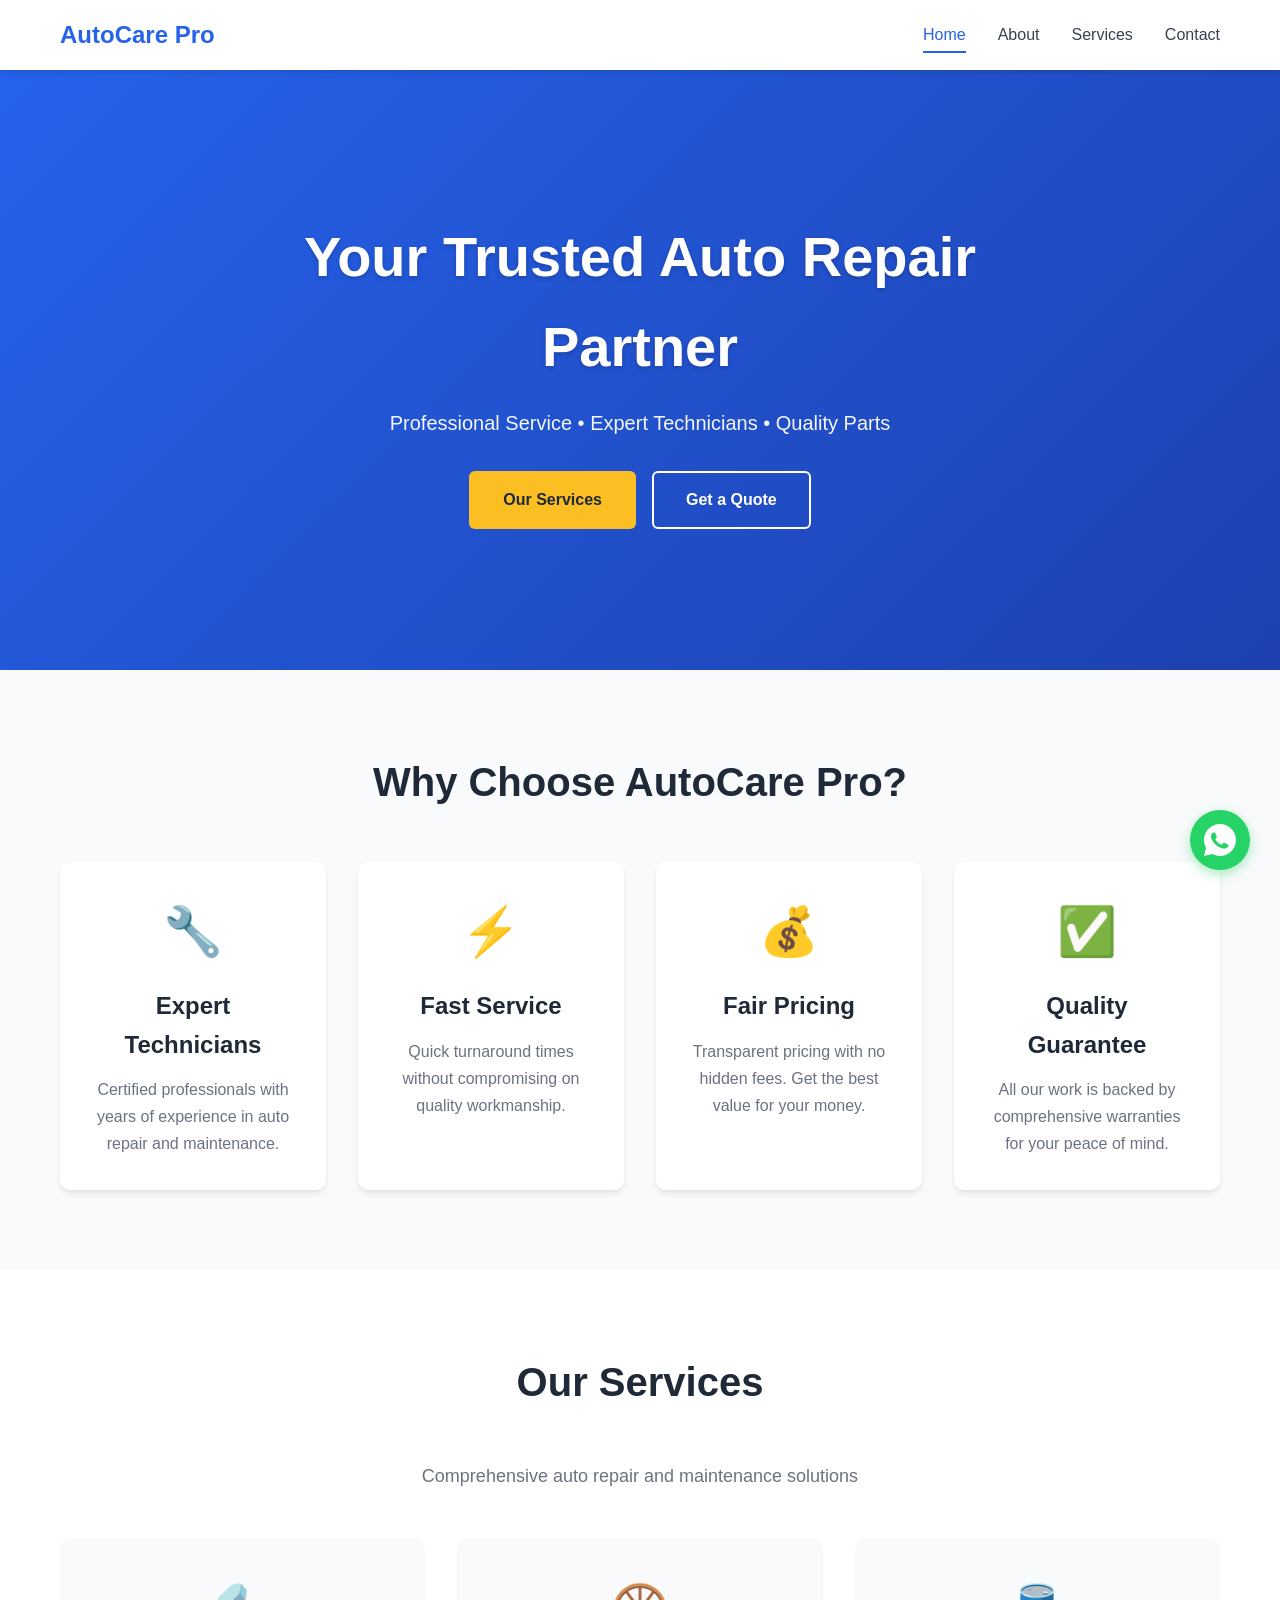
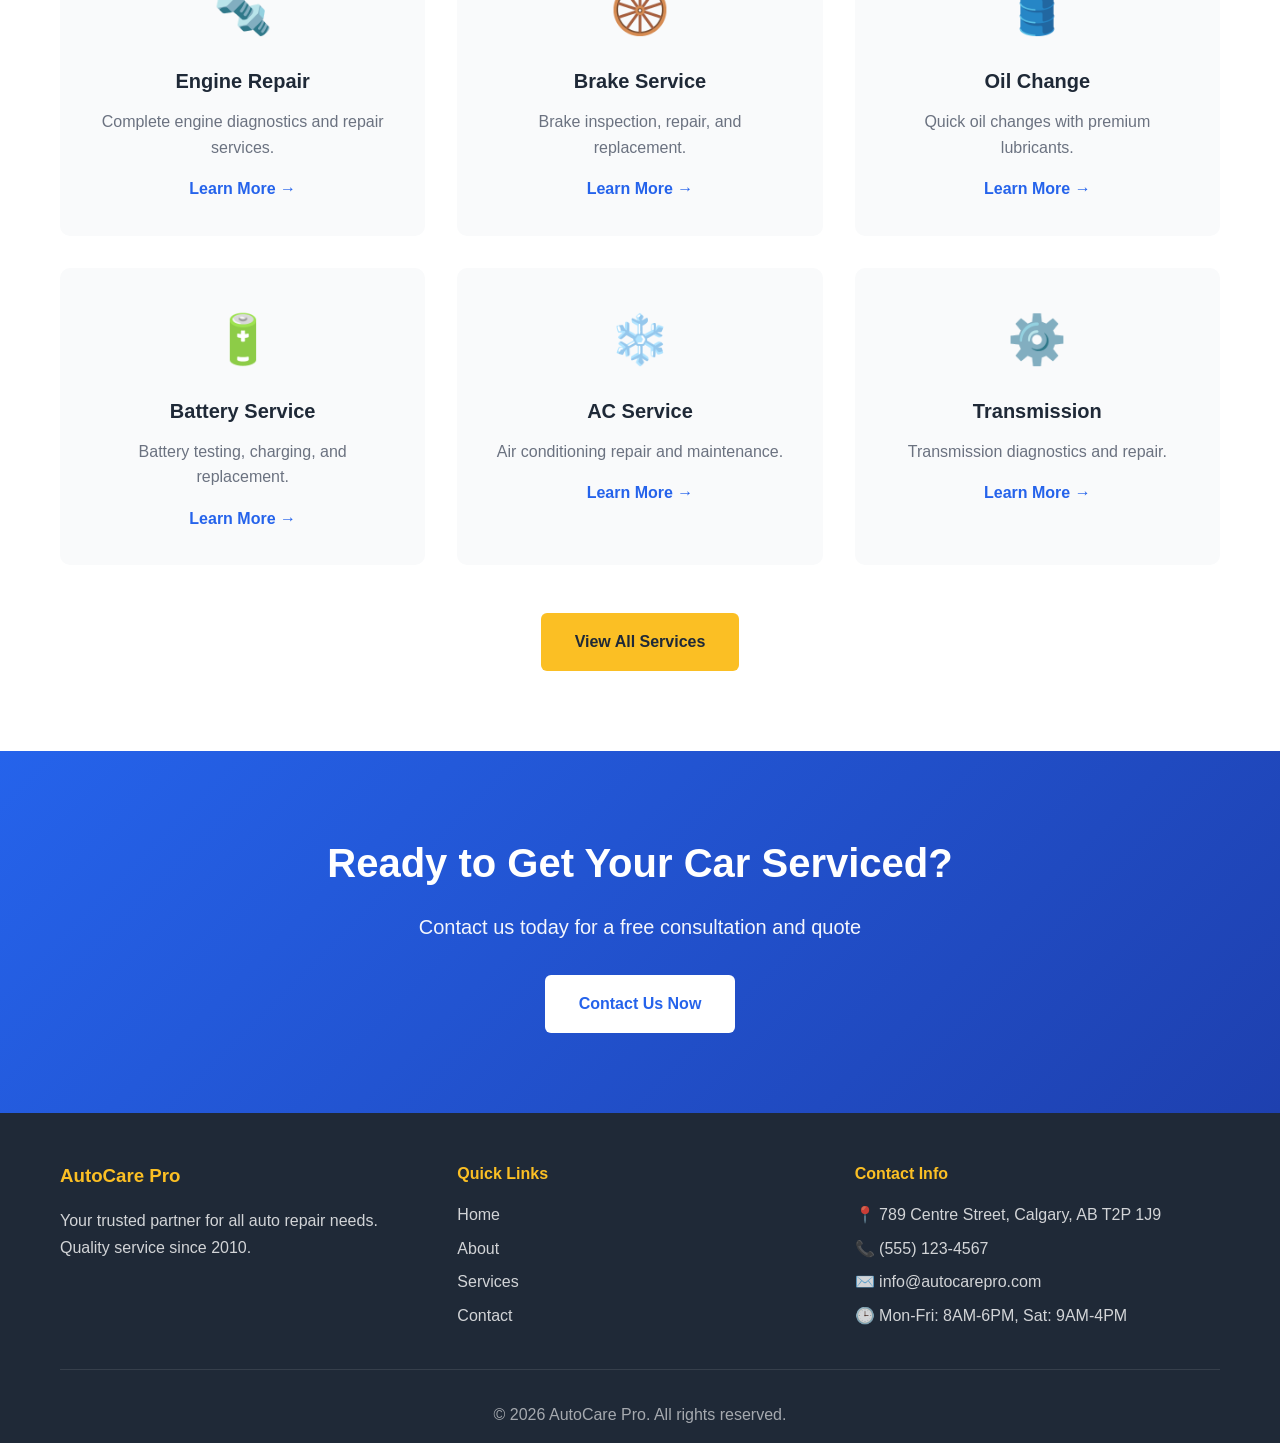
<file: index.html>
<!DOCTYPE html>
<html lang="en">
<head>
    <meta charset="UTF-8">
    <meta name="viewport" content="width=device-width, initial-scale=1.0">
    <meta name="description" content="Professional Auto Repair Shop - Quality service you can trust">
    <title>Home - Auto Repair Shop</title>
    <link rel="stylesheet" href="css/home.css">
</head>
<body>
    <!-- Navigation Header -->
    <header class="main-header">
        <nav class="navbar">
            <div class="nav-container">
                <div class="logo">
                    <h1>AutoCare Pro</h1>
                </div>
                <button class="menu-toggle" aria-label="Toggle menu">
                    <span></span>
                    <span></span>
                    <span></span>
                </button>
                <ul class="nav-menu">
                    <li><a href="index.html" class="active">Home</a></li>
                    <li><a href="about.html">About</a></li>
                    <li><a href="services.html">Services</a></li>
                    <li><a href="contact.html">Contact</a></li>
                </ul>
            </div>
        </nav>
    </header>

    <!-- Main Content -->
    <main>
        <!-- Hero Section -->
        <section class="hero">
            <div class="hero-overlay"></div>
            <div class="hero-content">
                <h2 class="hero-title">Your Trusted Auto Repair Partner</h2>
                <p class="hero-subtitle">Professional Service • Expert Technicians • Quality Parts</p>
                <div class="hero-buttons">
                    <a href="services.html" class="btn btn-primary">Our Services</a>
                    <a href="contact.html" class="btn btn-secondary">Get a Quote</a>
                </div>
            </div>
        </section>

        <!-- Company Highlights Section -->
        <section class="highlights">
            <div class="container">
                <h2 class="section-title">Why Choose AutoCare Pro?</h2>
                <div class="highlights-grid">
                    <div class="highlight-card">
                        <div class="highlight-icon">🔧</div>
                        <h3>Expert Technicians</h3>
                        <p>Certified professionals with years of experience in auto repair and maintenance.</p>
                    </div>
                    <div class="highlight-card">
                        <div class="highlight-icon">⚡</div>
                        <h3>Fast Service</h3>
                        <p>Quick turnaround times without compromising on quality workmanship.</p>
                    </div>
                    <div class="highlight-card">
                        <div class="highlight-icon">💰</div>
                        <h3>Fair Pricing</h3>
                        <p>Transparent pricing with no hidden fees. Get the best value for your money.</p>
                    </div>
                    <div class="highlight-card">
                        <div class="highlight-icon">✅</div>
                        <h3>Quality Guarantee</h3>
                        <p>All our work is backed by comprehensive warranties for your peace of mind.</p>
                    </div>
                </div>
            </div>
        </section>

        <!-- Services Preview Section -->
        <section class="services-preview">
            <div class="container">
                <h2 class="section-title">Our Services</h2>
                <p class="section-subtitle">Comprehensive auto repair and maintenance solutions</p>
                <div class="services-grid">
                    <div class="service-card">
                        <div class="service-icon">🔩</div>
                        <h3>Engine Repair</h3>
                        <p>Complete engine diagnostics and repair services.</p>
                        <a href="services.html" class="service-link">Learn More →</a>
                    </div>
                    <div class="service-card">
                        <div class="service-icon">🛞</div>
                        <h3>Brake Service</h3>
                        <p>Brake inspection, repair, and replacement.</p>
                        <a href="services.html" class="service-link">Learn More →</a>
                    </div>
                    <div class="service-card">
                        <div class="service-icon">🛢️</div>
                        <h3>Oil Change</h3>
                        <p>Quick oil changes with premium lubricants.</p>
                        <a href="services.html" class="service-link">Learn More →</a>
                    </div>
                    <div class="service-card">
                        <div class="service-icon">🔋</div>
                        <h3>Battery Service</h3>
                        <p>Battery testing, charging, and replacement.</p>
                        <a href="services.html" class="service-link">Learn More →</a>
                    </div>
                    <div class="service-card">
                        <div class="service-icon">❄️</div>
                        <h3>AC Service</h3>
                        <p>Air conditioning repair and maintenance.</p>
                        <a href="services.html" class="service-link">Learn More →</a>
                    </div>
                    <div class="service-card">
                        <div class="service-icon">⚙️</div>
                        <h3>Transmission</h3>
                        <p>Transmission diagnostics and repair.</p>
                        <a href="services.html" class="service-link">Learn More →</a>
                    </div>
                </div>
                <div class="cta-button">
                    <a href="services.html" class="btn btn-primary">View All Services</a>
                </div>
            </div>
        </section>

        <!-- Call to Action Section -->
        <section class="cta-section">
            <div class="container">
                <h2>Ready to Get Your Car Serviced?</h2>
                <p>Contact us today for a free consultation and quote</p>
                <a href="contact.html" class="btn btn-light">Contact Us Now</a>
            </div>
        </section>
    </main>

    <!-- Footer -->
    <footer class="main-footer">
        <div class="container">
            <div class="footer-content">
                <div class="footer-section">
                    <h3>AutoCare Pro</h3>
                    <p>Your trusted partner for all auto repair needs. Quality service since 2010.</p>
                </div>
                <div class="footer-section">
                    <h4>Quick Links</h4>
                    <ul>
                        <li><a href="index.html">Home</a></li>
                        <li><a href="about.html">About</a></li>
                        <li><a href="services.html">Services</a></li>
                        <li><a href="contact.html">Contact</a></li>
                    </ul>
                </div>
                <div class="footer-section">
                    <h4>Contact Info</h4>
                    <ul>
                        <li>📍 789 Centre Street, Calgary, AB T2P 1J9</li>
                        <li>📞 (555) 123-4567</li>
                        <li>✉️ info@autocarepro.com</li>
                        <li>🕒 Mon-Fri: 8AM-6PM, Sat: 9AM-4PM</li>
                    </ul>
                </div>
            </div>
            <div class="footer-bottom">
                <p>&copy; 2026 AutoCare Pro. All rights reserved.</p>
            </div>
        </div>
    </footer>

    <!-- Floating WhatsApp Button -->
    <a href="https://wa.me/15551234567" class="whatsapp-float" target="_blank" aria-label="Chat on WhatsApp">
        <svg viewBox="0 0 32 32" fill="currentColor">
            <path d="M16 0C7.164 0 0 7.164 0 16c0 2.824.739 5.479 2.032 7.768L0 32l8.447-2.017A15.935 15.935 0 0016 32c8.836 0 16-7.164 16-16S24.836 0 16 0zm8.074 22.558c-.365.944-1.802 1.735-2.95 1.967-.771.154-1.771.277-5.143-1.107-4.321-1.77-7.105-6.137-7.318-6.417-.213-.28-1.733-2.305-1.733-4.397s1.094-3.12 1.484-3.545c.39-.424.851-.531 1.136-.531.285 0 .57.003.82.016.266.013.623-.1.974.744.36.867 1.229 2.998 1.336 3.215.107.216.179.469.036.749-.143.28-.214.455-.428.699-.213.244-.448.544-.64.73-.213.207-.435.43-.187.848.248.418 1.103 1.816 2.369 2.94 1.627 1.447 2.999 1.896 3.425 2.11.426.214.675.179.925-.107.25-.285.71-.821 1.137-1.357.304-.382.682-.43 1.094-.25.412.18 2.616 1.233 3.066 1.456.45.224.748.335.856.523.107.188.107 1.094-.257 2.038z"/>
        </svg>
    </a>

    <!-- JavaScript -->
    <script src="js/main.js"></script>
</body>
</html>
</file>
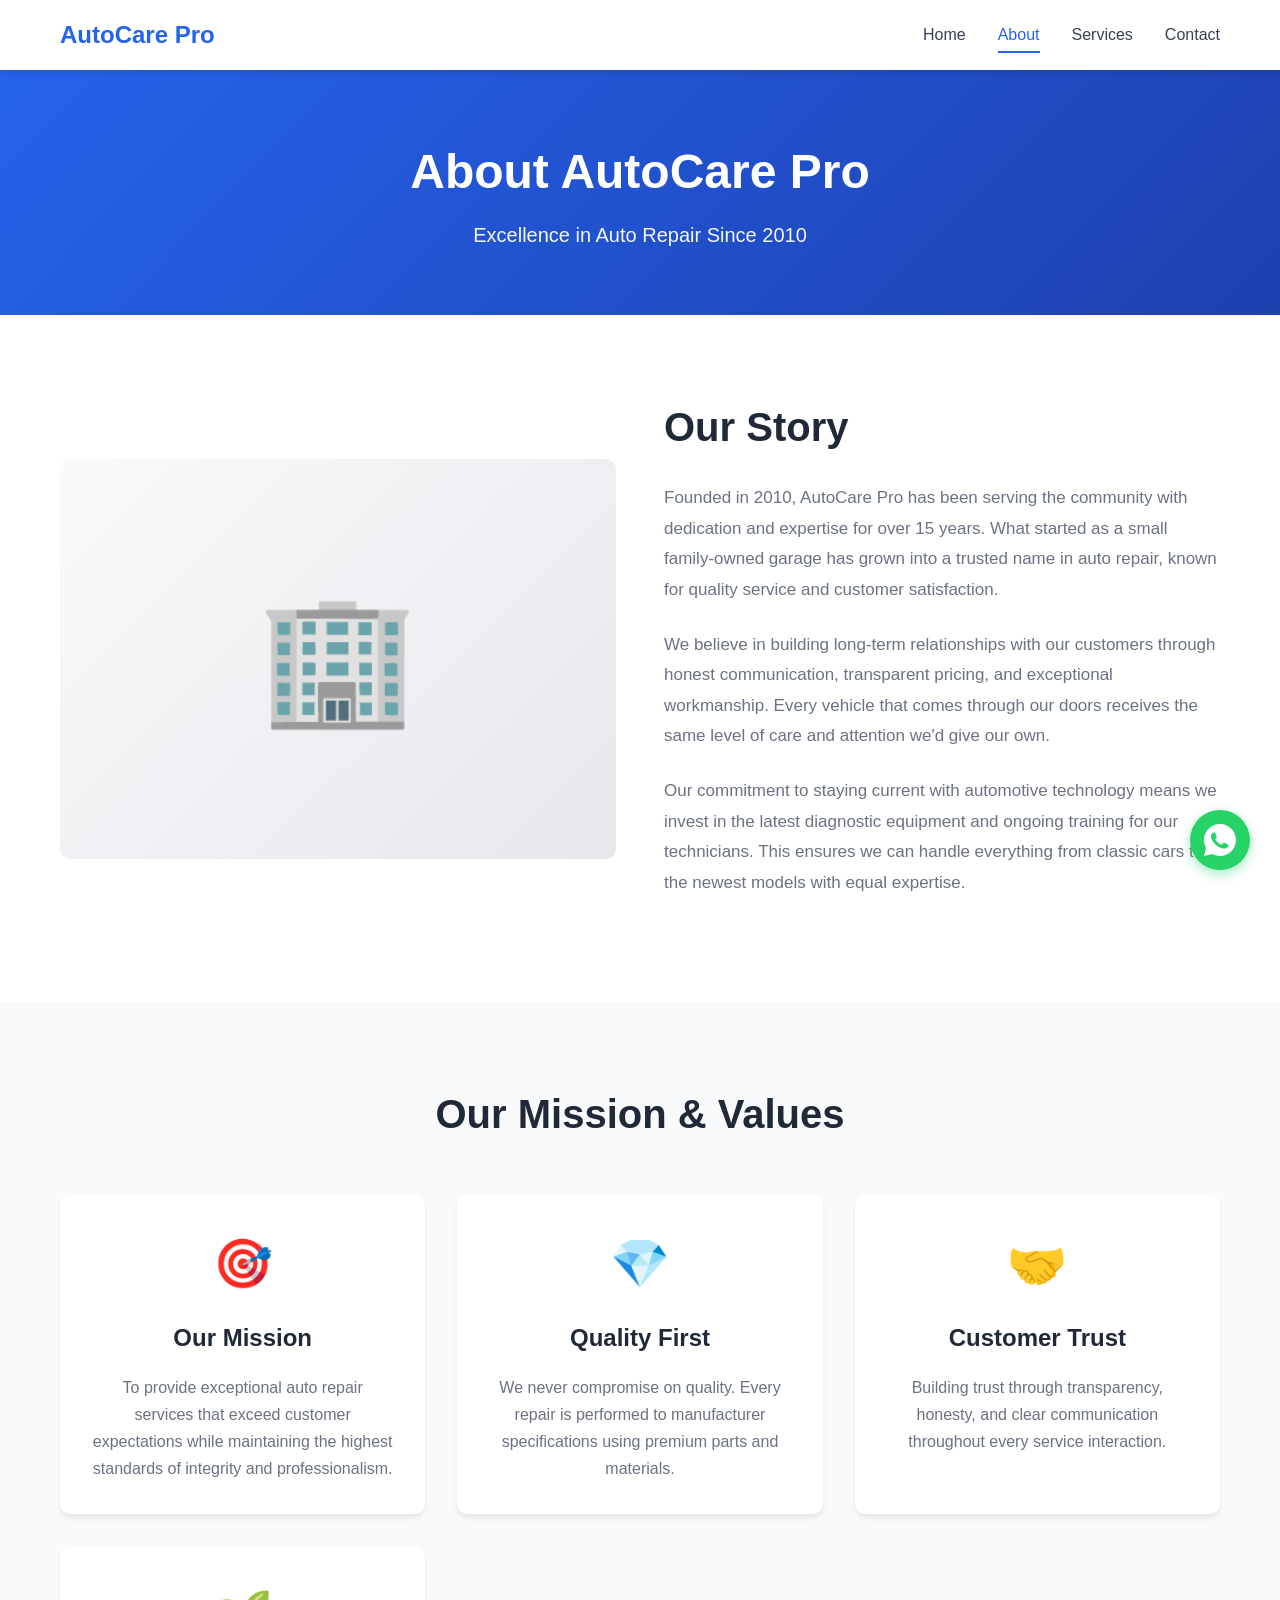
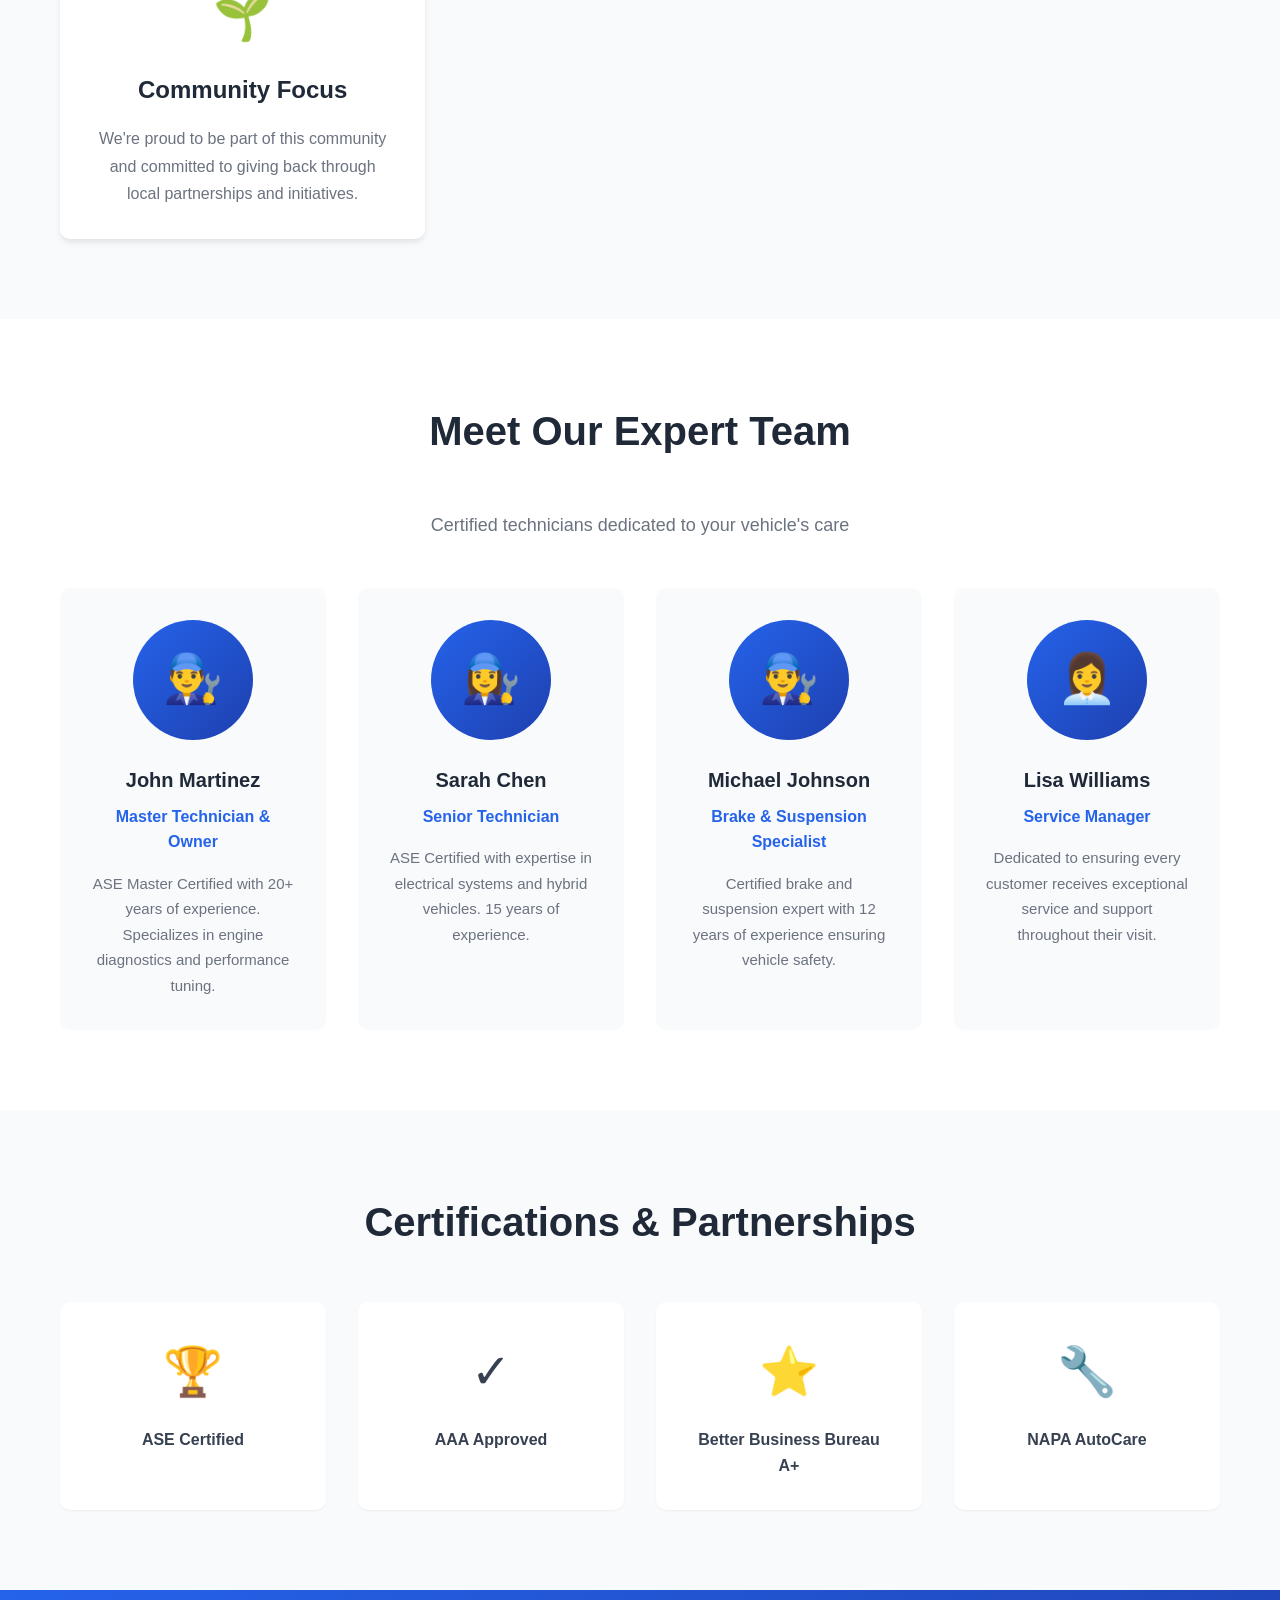
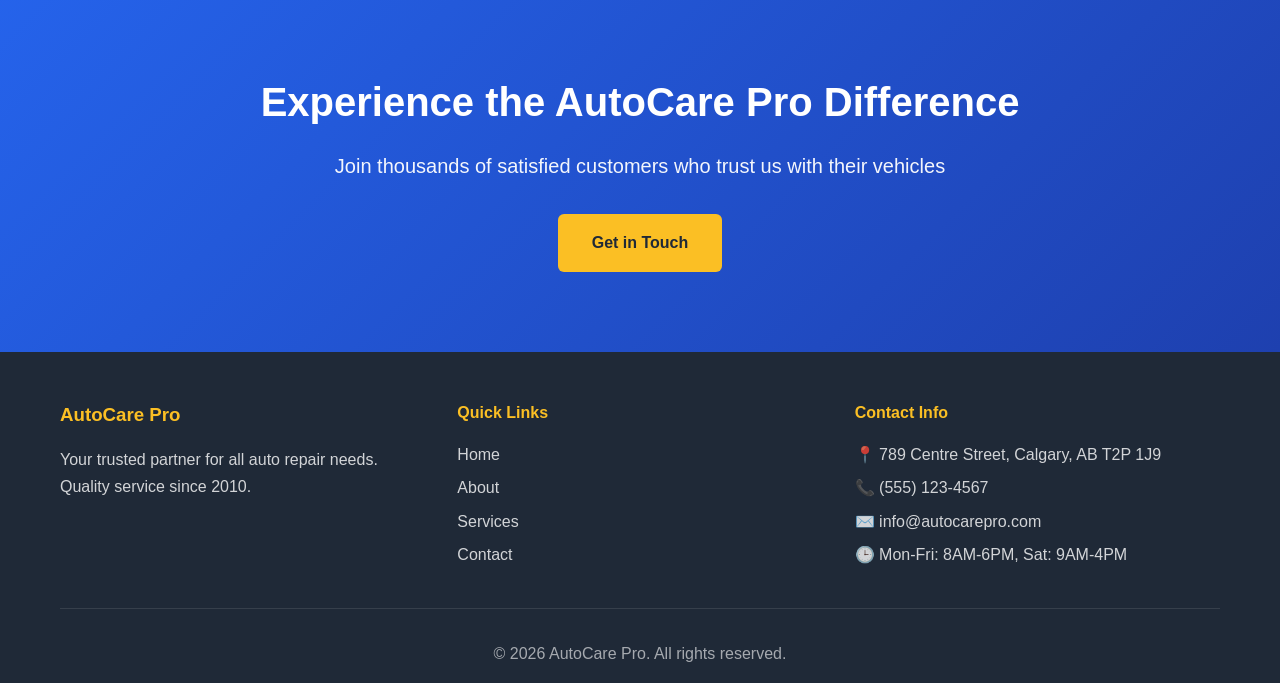
<file: about.html>
<!DOCTYPE html>
<html lang="en">
<head>
    <meta charset="UTF-8">
    <meta name="viewport" content="width=device-width, initial-scale=1.0">
    <meta name="description" content="Learn about AutoCare Pro - Our mission, values, and expert team">
    <title>About Us - Auto Repair Shop</title>
    <link rel="stylesheet" href="css/about.css">
</head>
<body>
    <!-- Navigation Header -->
    <header class="main-header">
        <nav class="navbar">
            <div class="nav-container">
                <div class="logo">
                    <h1>AutoCare Pro</h1>
                </div>
                <button class="menu-toggle" aria-label="Toggle menu">
                    <span></span>
                    <span></span>
                    <span></span>
                </button>
                <ul class="nav-menu">
                    <li><a href="index.html">Home</a></li>
                    <li><a href="about.html" class="active">About</a></li>
                    <li><a href="services.html">Services</a></li>
                    <li><a href="contact.html">Contact</a></li>
                </ul>
            </div>
        </nav>
    </header>

    <!-- Main Content -->
    <main>
        <!-- Page Header -->
        <section class="page-header">
            <div class="container">
                <h1>About AutoCare Pro</h1>
                <p>Excellence in Auto Repair Since 2010</p>
            </div>
        </section>

        <!-- Company Story Section -->
        <section class="company-story">
            <div class="container">
                <div class="story-grid">
                    <div class="story-image">
                        <div class="image-placeholder">
                            <span>🏢</span>
                        </div>
                    </div>
                    <div class="story-content">
                        <h2>Our Story</h2>
                        <p>Founded in 2010, AutoCare Pro has been serving the community with dedication and expertise for over 15 years. What started as a small family-owned garage has grown into a trusted name in auto repair, known for quality service and customer satisfaction.</p>
                        <p>We believe in building long-term relationships with our customers through honest communication, transparent pricing, and exceptional workmanship. Every vehicle that comes through our doors receives the same level of care and attention we'd give our own.</p>
                        <p>Our commitment to staying current with automotive technology means we invest in the latest diagnostic equipment and ongoing training for our technicians. This ensures we can handle everything from classic cars to the newest models with equal expertise.</p>
                    </div>
                </div>
            </div>
        </section>

        <!-- Mission & Values Section -->
        <section class="mission-values">
            <div class="container">
                <h2 class="section-title">Our Mission & Values</h2>
                <div class="values-grid">
                    <div class="value-card">
                        <div class="value-icon">🎯</div>
                        <h3>Our Mission</h3>
                        <p>To provide exceptional auto repair services that exceed customer expectations while maintaining the highest standards of integrity and professionalism.</p>
                    </div>
                    <div class="value-card">
                        <div class="value-icon">💎</div>
                        <h3>Quality First</h3>
                        <p>We never compromise on quality. Every repair is performed to manufacturer specifications using premium parts and materials.</p>
                    </div>
                    <div class="value-card">
                        <div class="value-icon">🤝</div>
                        <h3>Customer Trust</h3>
                        <p>Building trust through transparency, honesty, and clear communication throughout every service interaction.</p>
                    </div>
                    <div class="value-card">
                        <div class="value-icon">🌱</div>
                        <h3>Community Focus</h3>
                        <p>We're proud to be part of this community and committed to giving back through local partnerships and initiatives.</p>
                    </div>
                </div>
            </div>
        </section>

        <!-- Team Section -->
        <section class="team-section">
            <div class="container">
                <h2 class="section-title">Meet Our Expert Team</h2>
                <p class="section-subtitle">Certified technicians dedicated to your vehicle's care</p>
                <div class="team-grid">
                    <div class="team-member">
                        <div class="member-photo">
                            <span>👨‍🔧</span>
                        </div>
                        <h3>John Martinez</h3>
                        <p class="member-role">Master Technician & Owner</p>
                        <p class="member-bio">ASE Master Certified with 20+ years of experience. Specializes in engine diagnostics and performance tuning.</p>
                    </div>
                    <div class="team-member">
                        <div class="member-photo">
                            <span>👩‍🔧</span>
                        </div>
                        <h3>Sarah Chen</h3>
                        <p class="member-role">Senior Technician</p>
                        <p class="member-bio">ASE Certified with expertise in electrical systems and hybrid vehicles. 15 years of experience.</p>
                    </div>
                    <div class="team-member">
                        <div class="member-photo">
                            <span>👨‍🔧</span>
                        </div>
                        <h3>Michael Johnson</h3>
                        <p class="member-role">Brake & Suspension Specialist</p>
                        <p class="member-bio">Certified brake and suspension expert with 12 years of experience ensuring vehicle safety.</p>
                    </div>
                    <div class="team-member">
                        <div class="member-photo">
                            <span>👩‍💼</span>
                        </div>
                        <h3>Lisa Williams</h3>
                        <p class="member-role">Service Manager</p>
                        <p class="member-bio">Dedicated to ensuring every customer receives exceptional service and support throughout their visit.</p>
                    </div>
                </div>
            </div>
        </section>

        <!-- Certifications Section -->
        <section class="certifications">
            <div class="container">
                <h2 class="section-title">Certifications & Partnerships</h2>
                <div class="cert-grid">
                    <div class="cert-badge">
                        <div class="cert-icon">🏆</div>
                        <p>ASE Certified</p>
                    </div>
                    <div class="cert-badge">
                        <div class="cert-icon">✓</div>
                        <p>AAA Approved</p>
                    </div>
                    <div class="cert-badge">
                        <div class="cert-icon">⭐</div>
                        <p>Better Business Bureau A+</p>
                    </div>
                    <div class="cert-badge">
                        <div class="cert-icon">🔧</div>
                        <p>NAPA AutoCare</p>
                    </div>
                </div>
            </div>
        </section>

        <!-- Call to Action -->
        <section class="cta-section">
            <div class="container">
                <h2>Experience the AutoCare Pro Difference</h2>
                <p>Join thousands of satisfied customers who trust us with their vehicles</p>
                <a href="contact.html" class="btn btn-primary">Get in Touch</a>
            </div>
        </section>
    </main>

    <!-- Footer -->
    <footer class="main-footer">
        <div class="container">
            <div class="footer-content">
                <div class="footer-section">
                    <h3>AutoCare Pro</h3>
                    <p>Your trusted partner for all auto repair needs. Quality service since 2010.</p>
                </div>
                <div class="footer-section">
                    <h4>Quick Links</h4>
                    <ul>
                        <li><a href="index.html">Home</a></li>
                        <li><a href="about.html">About</a></li>
                        <li><a href="services.html">Services</a></li>
                        <li><a href="contact.html">Contact</a></li>
                    </ul>
                </div>
                <div class="footer-section">
                    <h4>Contact Info</h4>
                    <ul>
                        <li>📍 789 Centre Street, Calgary, AB T2P 1J9</li>
                        <li>📞 (555) 123-4567</li>
                        <li>✉️ info@autocarepro.com</li>
                        <li>🕒 Mon-Fri: 8AM-6PM, Sat: 9AM-4PM</li>
                    </ul>
                </div>
            </div>
            <div class="footer-bottom">
                <p>&copy; 2026 AutoCare Pro. All rights reserved.</p>
            </div>
        </div>
    </footer>

    <!-- Floating WhatsApp Button -->
    <a href="https://wa.me/15551234567" class="whatsapp-float" target="_blank" aria-label="Chat on WhatsApp">
        <svg viewBox="0 0 32 32" fill="currentColor">
            <path d="M16 0C7.164 0 0 7.164 0 16c0 2.824.739 5.479 2.032 7.768L0 32l8.447-2.017A15.935 15.935 0 0016 32c8.836 0 16-7.164 16-16S24.836 0 16 0zm8.074 22.558c-.365.944-1.802 1.735-2.95 1.967-.771.154-1.771.277-5.143-1.107-4.321-1.77-7.105-6.137-7.318-6.417-.213-.28-1.733-2.305-1.733-4.397s1.094-3.12 1.484-3.545c.39-.424.851-.531 1.136-.531.285 0 .57.003.82.016.266.013.623-.1.974.744.36.867 1.229 2.998 1.336 3.215.107.216.179.469.036.749-.143.28-.214.455-.428.699-.213.244-.448.544-.64.73-.213.207-.435.43-.187.848.248.418 1.103 1.816 2.369 2.94 1.627 1.447 2.999 1.896 3.425 2.11.426.214.675.179.925-.107.25-.285.71-.821 1.137-1.357.304-.382.682-.43 1.094-.25.412.18 2.616 1.233 3.066 1.456.45.224.748.335.856.523.107.188.107 1.094-.257 2.038z"/>
        </svg>
    </a>

    <!-- JavaScript -->
    <script src="js/main.js"></script>
</body>
</html>
</file>
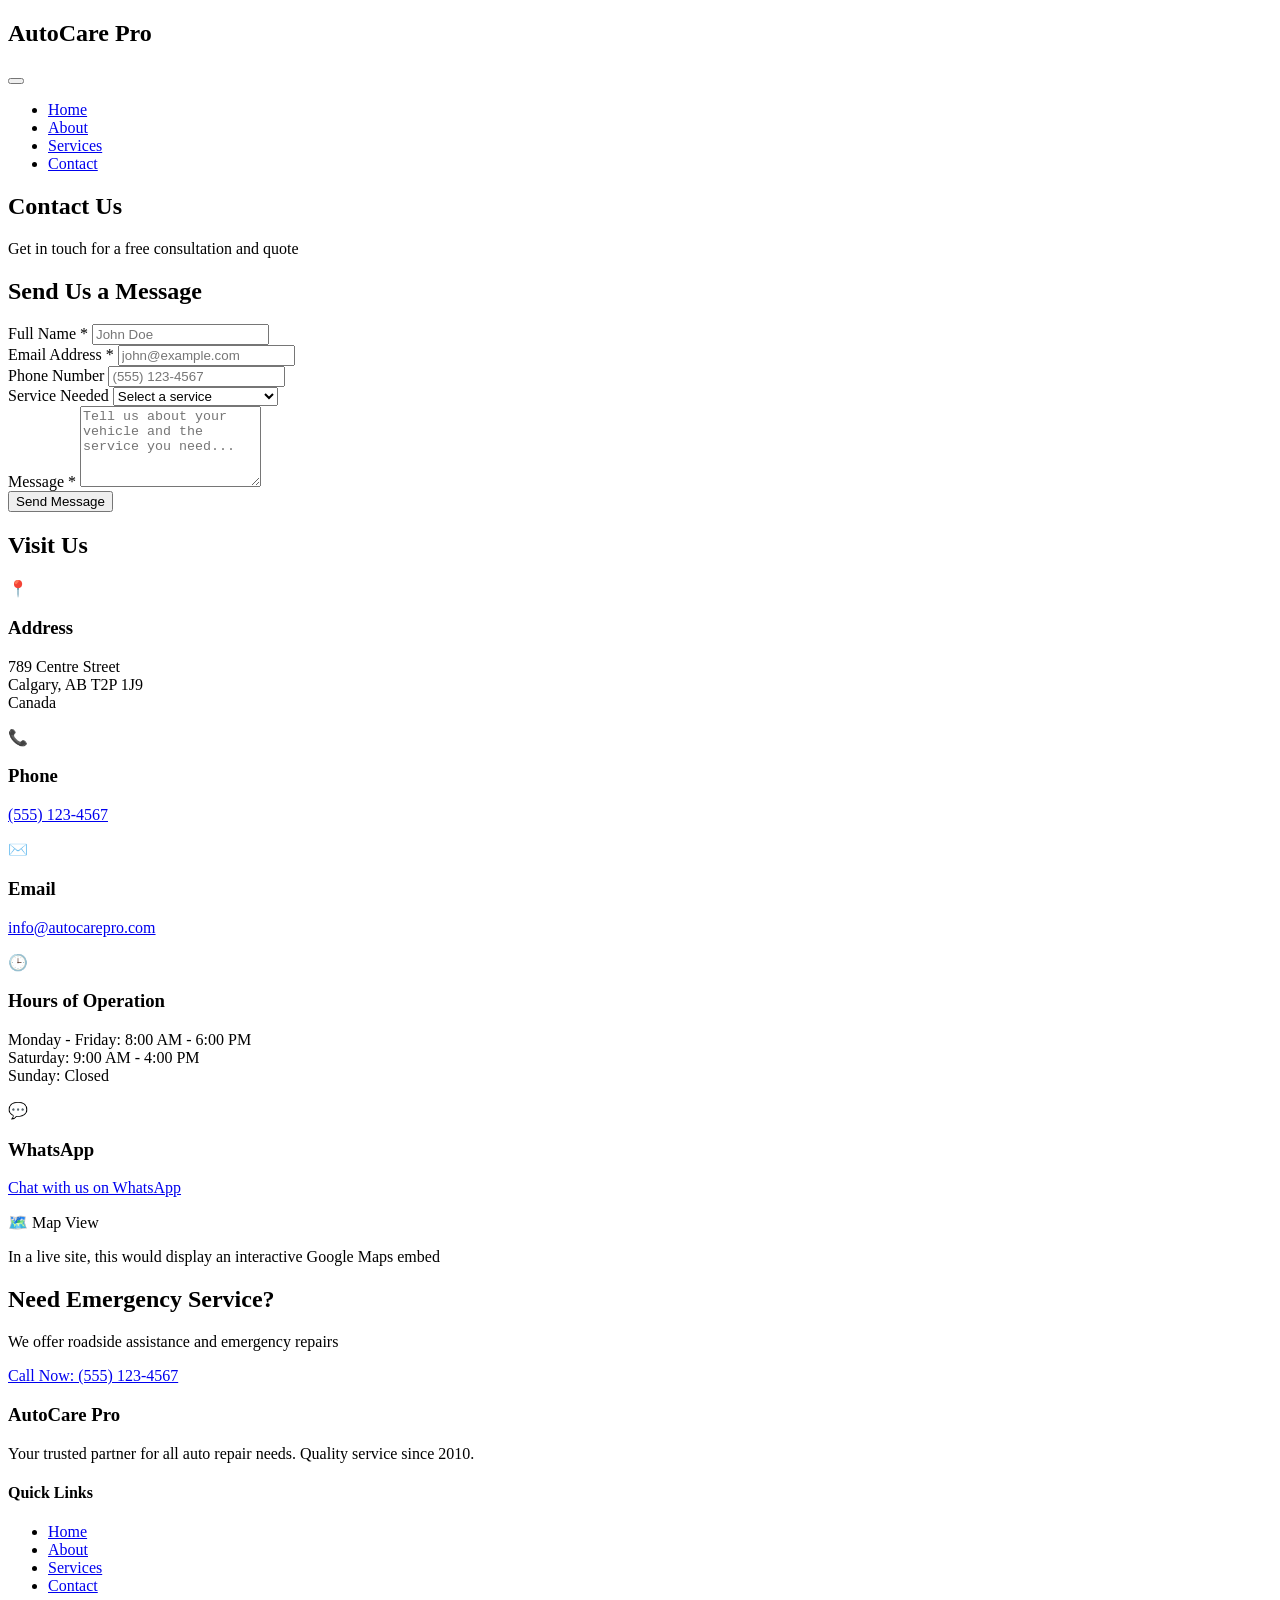
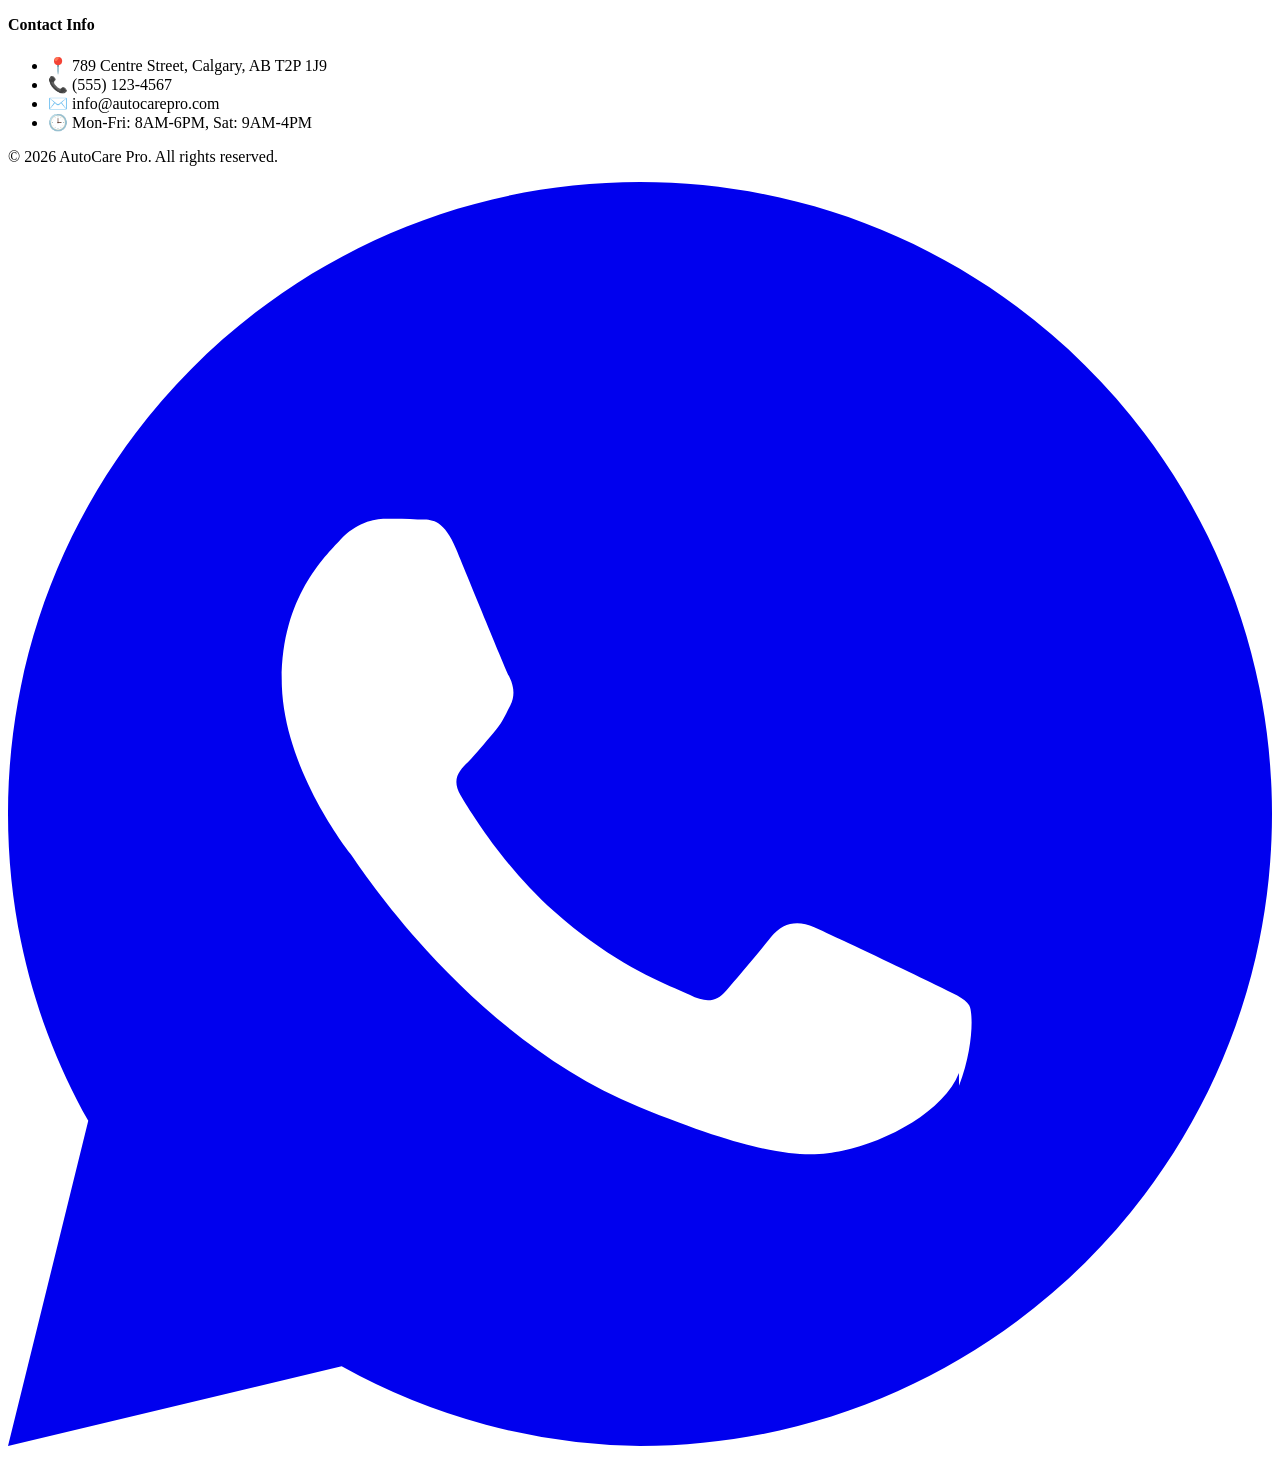
<file: contact.html>
<!DOCTYPE html>
<html lang="en">
<head>
    <meta charset="UTF-8">
    <meta name="viewport" content="width=device-width, initial-scale=1.0">
    <meta name="description" content="Contact AutoCare Pro - Get a quote or schedule your service today">
    <title>Contact Us - Auto Repair Shop</title>
    <link rel="stylesheet" href="css/contact.css">
</head>
<body>
    <!-- Navigation Header -->
    <header class="main-header">
        <nav class="navbar">
            <div class="nav-container">
                <div class="logo">
                    <h1>AutoCare Pro</h1>
                </div>
                <button class="menu-toggle" aria-label="Toggle menu">
                    <span></span>
                    <span></span>
                    <span></span>
                </button>
                <ul class="nav-menu">
                    <li><a href="index.html">Home</a></li>
                    <li><a href="about.html">About</a></li>
                    <li><a href="services.html">Services</a></li>
                    <li><a href="contact.html" class="active">Contact</a></li>
                </ul>
            </div>
        </nav>
    </header>

    <!-- Main Content -->
    <main>
        <!-- Page Header -->
        <section class="page-header">
            <div class="container">
                <h1>Contact Us</h1>
                <p>Get in touch for a free consultation and quote</p>
            </div>
        </section>

        <!-- Contact Section -->
        <section class="contact-section">
            <div class="container">
                <div class="contact-wrapper">
                    <!-- Contact Form -->
                    <div class="contact-form-container">
                        <h2>Send Us a Message</h2>
                        <form id="contactForm" class="contact-form" novalidate>
                            <div class="form-group">
                                <label for="name">Full Name *</label>
                                <input 
                                    type="text" 
                                    id="name" 
                                    name="name" 
                                    required 
                                    placeholder="John Doe"
                                    aria-required="true">
                                <span class="error-message" id="nameError"></span>
                            </div>

                            <div class="form-group">
                                <label for="email">Email Address *</label>
                                <input 
                                    type="email" 
                                    id="email" 
                                    name="email" 
                                    required 
                                    placeholder="john@example.com"
                                    aria-required="true">
                                <span class="error-message" id="emailError"></span>
                            </div>

                            <div class="form-group">
                                <label for="phone">Phone Number</label>
                                <input 
                                    type="tel" 
                                    id="phone" 
                                    name="phone" 
                                    placeholder="(555) 123-4567">
                                <span class="error-message" id="phoneError"></span>
                            </div>

                            <div class="form-group">
                                <label for="service">Service Needed</label>
                                <select id="service" name="service">
                                    <option value="">Select a service</option>
                                    <option value="engine">Engine Repair</option>
                                    <option value="brake">Brake Service</option>
                                    <option value="oil">Oil Change</option>
                                    <option value="battery">Battery Service</option>
                                    <option value="ac">AC Service</option>
                                    <option value="transmission">Transmission</option>
                                    <option value="tire">Tire Service</option>
                                    <option value="suspension">Suspension</option>
                                    <option value="maintenance">Preventive Maintenance</option>
                                    <option value="other">Other</option>
                                </select>
                            </div>

                            <div class="form-group">
                                <label for="message">Message *</label>
                                <textarea 
                                    id="message" 
                                    name="message" 
                                    rows="5" 
                                    required 
                                    placeholder="Tell us about your vehicle and the service you need..."
                                    aria-required="true"></textarea>
                                <span class="error-message" id="messageError"></span>
                            </div>

                            <button type="submit" class="btn btn-primary">Send Message</button>
                        </form>
                        <div id="formSuccess" class="success-message" style="display: none;">
                            <p>✓ Thank you! Your message has been sent successfully. We'll get back to you soon.</p>
                        </div>
                    </div>

                    <!-- Contact Information -->
                    <div class="contact-info-container">
                        <h2>Visit Us</h2>
                        <div class="contact-info">
                            <div class="info-item">
                                <div class="info-icon">📍</div>
                                <div class="info-content">
                                    <h3>Address</h3>
                                    <p>789 Centre Street<br>Calgary, AB T2P 1J9<br>Canada</p>
                                </div>
                            </div>

                            <div class="info-item">
                                <div class="info-icon">📞</div>
                                <div class="info-content">
                                    <h3>Phone</h3>
                                    <p><a href="tel:+15551234567">(555) 123-4567</a></p>
                                </div>
                            </div>

                            <div class="info-item">
                                <div class="info-icon">✉️</div>
                                <div class="info-content">
                                    <h3>Email</h3>
                                    <p><a href="mailto:info@autocarepro.com">info@autocarepro.com</a></p>
                                </div>
                            </div>

                            <div class="info-item">
                                <div class="info-icon">🕒</div>
                                <div class="info-content">
                                    <h3>Hours of Operation</h3>
                                    <p>
                                        Monday - Friday: 8:00 AM - 6:00 PM<br>
                                        Saturday: 9:00 AM - 4:00 PM<br>
                                        Sunday: Closed
                                    </p>
                                </div>
                            </div>

                            <div class="info-item">
                                <div class="info-icon">💬</div>
                                <div class="info-content">
                                    <h3>WhatsApp</h3>
                                    <p>
                                        <a href="https://wa.me/15551234567" target="_blank">
                                            Chat with us on WhatsApp
                                        </a>
                                    </p>
                                </div>
                            </div>
                        </div>

                        <!-- Map Placeholder -->
                        <div class="map-container">
                            <div class="map-placeholder">
                                <p>🗺️ Map View</p>
                                <p class="map-note">In a live site, this would display an interactive Google Maps embed</p>
                            </div>
                        </div>
                    </div>
                </div>
            </div>
        </section>

        <!-- Emergency Service Banner -->
        <section class="emergency-banner">
            <div class="container">
                <h2>Need Emergency Service?</h2>
                <p>We offer roadside assistance and emergency repairs</p>
                <a href="tel:+15551234567" class="btn btn-emergency">Call Now: (555) 123-4567</a>
            </div>
        </section>
    </main>

    <!-- Footer -->
    <footer class="main-footer">
        <div class="container">
            <div class="footer-content">
                <div class="footer-section">
                    <h3>AutoCare Pro</h3>
                    <p>Your trusted partner for all auto repair needs. Quality service since 2010.</p>
                </div>
                <div class="footer-section">
                    <h4>Quick Links</h4>
                    <ul>
                        <li><a href="index.html">Home</a></li>
                        <li><a href="about.html">About</a></li>
                        <li><a href="services.html">Services</a></li>
                        <li><a href="contact.html">Contact</a></li>
                    </ul>
                </div>
                <div class="footer-section">
                    <h4>Contact Info</h4>
                    <ul>
                        <li>📍 789 Centre Street, Calgary, AB T2P 1J9</li>
                        <li>📞 (555) 123-4567</li>
                        <li>✉️ info@autocarepro.com</li>
                        <li>🕒 Mon-Fri: 8AM-6PM, Sat: 9AM-4PM</li>
                    </ul>
                </div>
            </div>
            <div class="footer-bottom">
                <p>&copy; 2026 AutoCare Pro. All rights reserved.</p>
            </div>
        </div>
    </footer>

    <!-- Floating WhatsApp Button -->
    <a href="https://wa.me/15551234567" class="whatsapp-float" target="_blank" aria-label="Chat on WhatsApp">
        <svg viewBox="0 0 32 32" fill="currentColor">
            <path d="M16 0C7.164 0 0 7.164 0 16c0 2.824.739 5.479 2.032 7.768L0 32l8.447-2.017A15.935 15.935 0 0016 32c8.836 0 16-7.164 16-16S24.836 0 16 0zm8.074 22.558c-.365.944-1.802 1.735-2.95 1.967-.771.154-1.771.277-5.143-1.107-4.321-1.77-7.105-6.137-7.318-6.417-.213-.28-1.733-2.305-1.733-4.397s1.094-3.12 1.484-3.545c.39-.424.851-.531 1.136-.531.285 0 .57.003.82.016.266.013.623-.1.974.744.36.867 1.229 2.998 1.336 3.215.107.216.179.469.036.749-.143.28-.214.455-.428.699-.213.244-.448.544-.64.73-.213.207-.435.43-.187.848.248.418 1.103 1.816 2.369 2.94 1.627 1.447 2.999 1.896 3.425 2.11.426.214.675.179.925-.107.25-.285.71-.821 1.137-1.357.304-.382.682-.43 1.094-.25.412.18 2.616 1.233 3.066 1.456.45.224.748.335.856.523.107.188.107 1.094-.257 2.038z"/>
        </svg>
    </a>

    <!-- JavaScript -->
    <script src="js/main.js"></script>
</body>
</html>
</file>
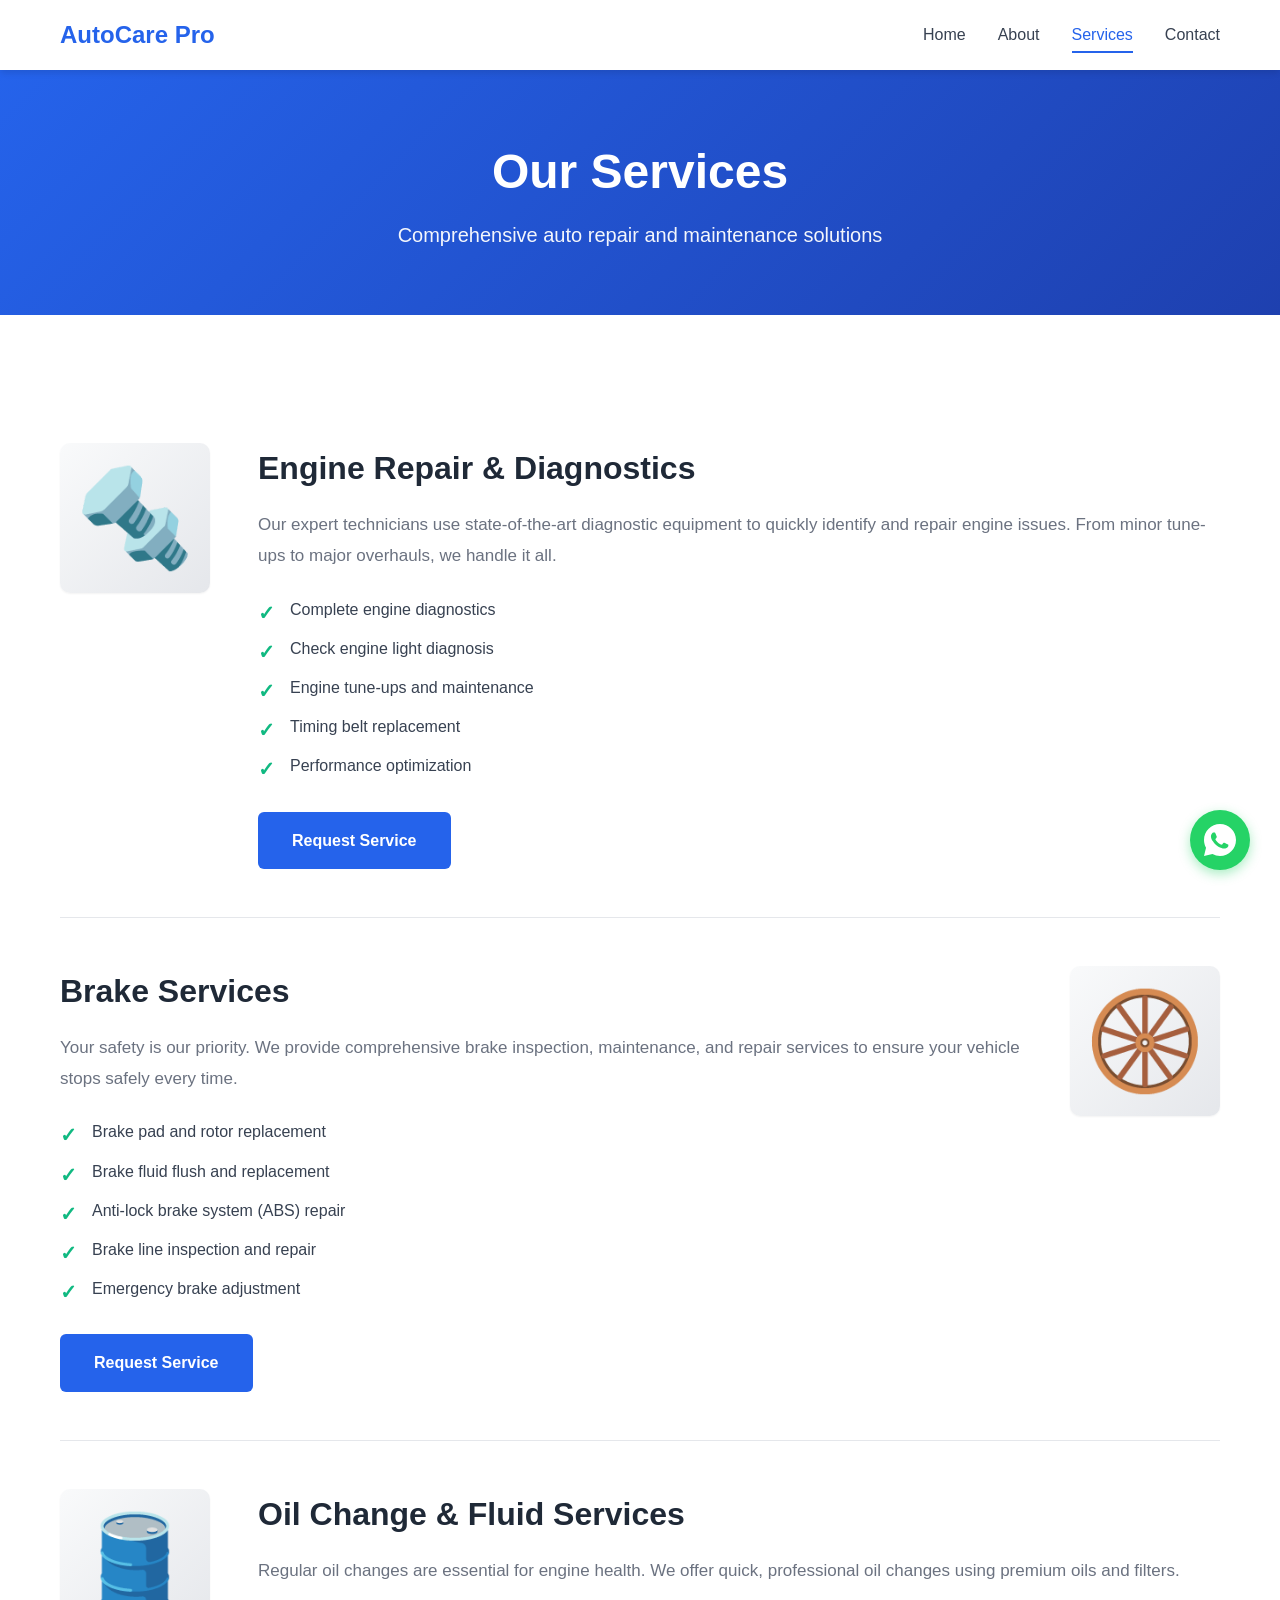
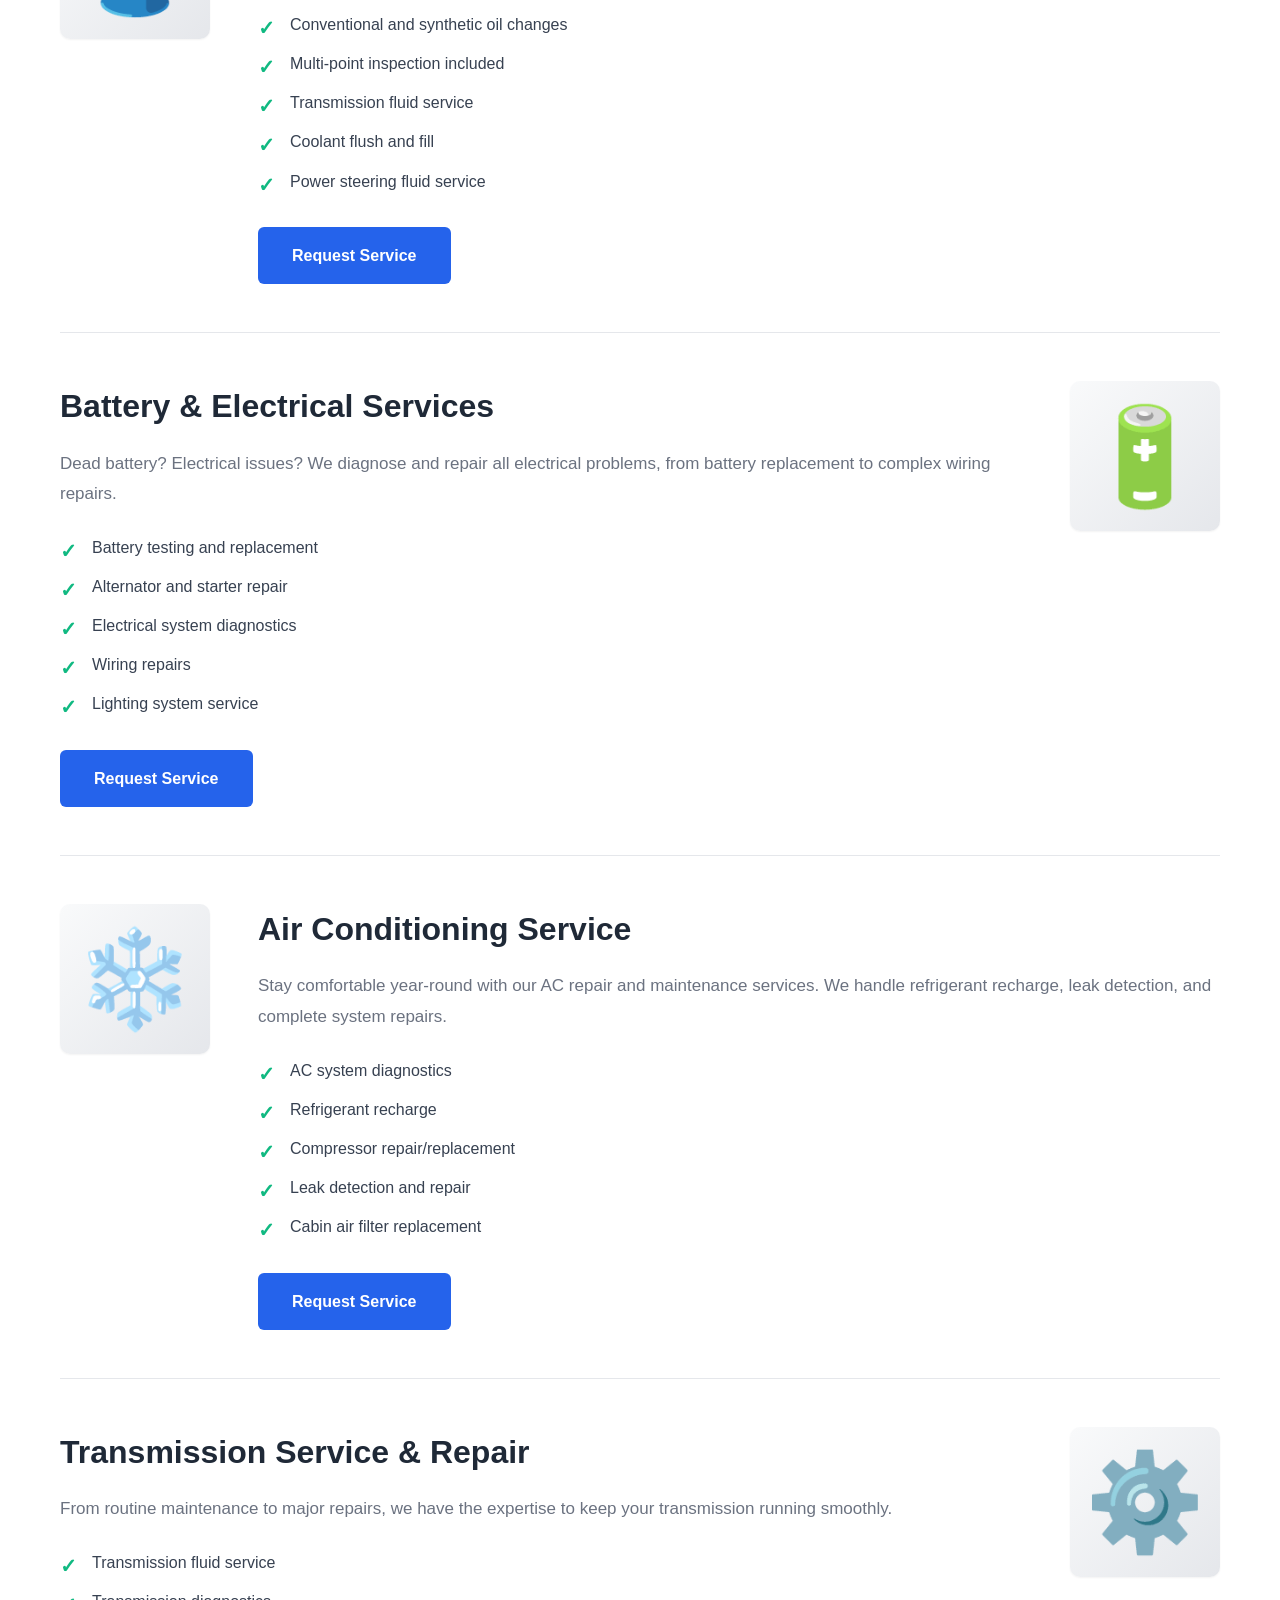
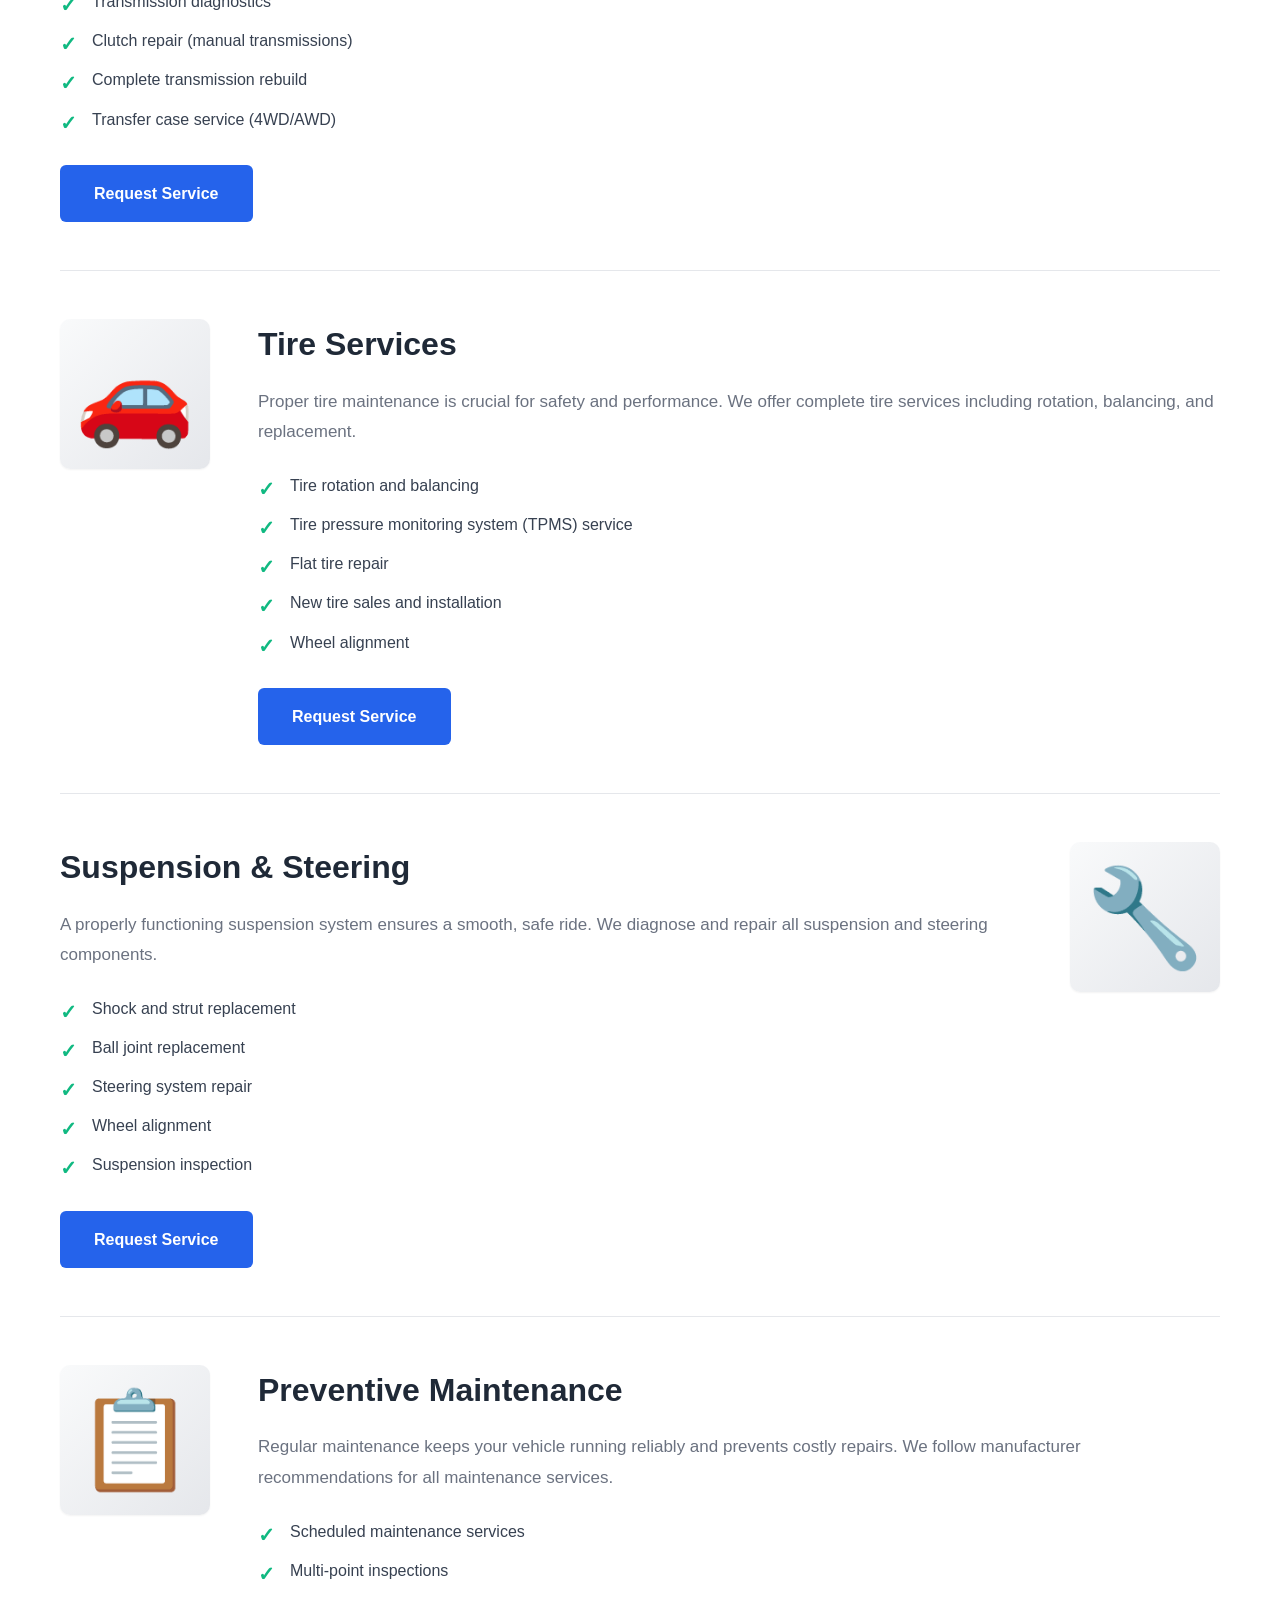
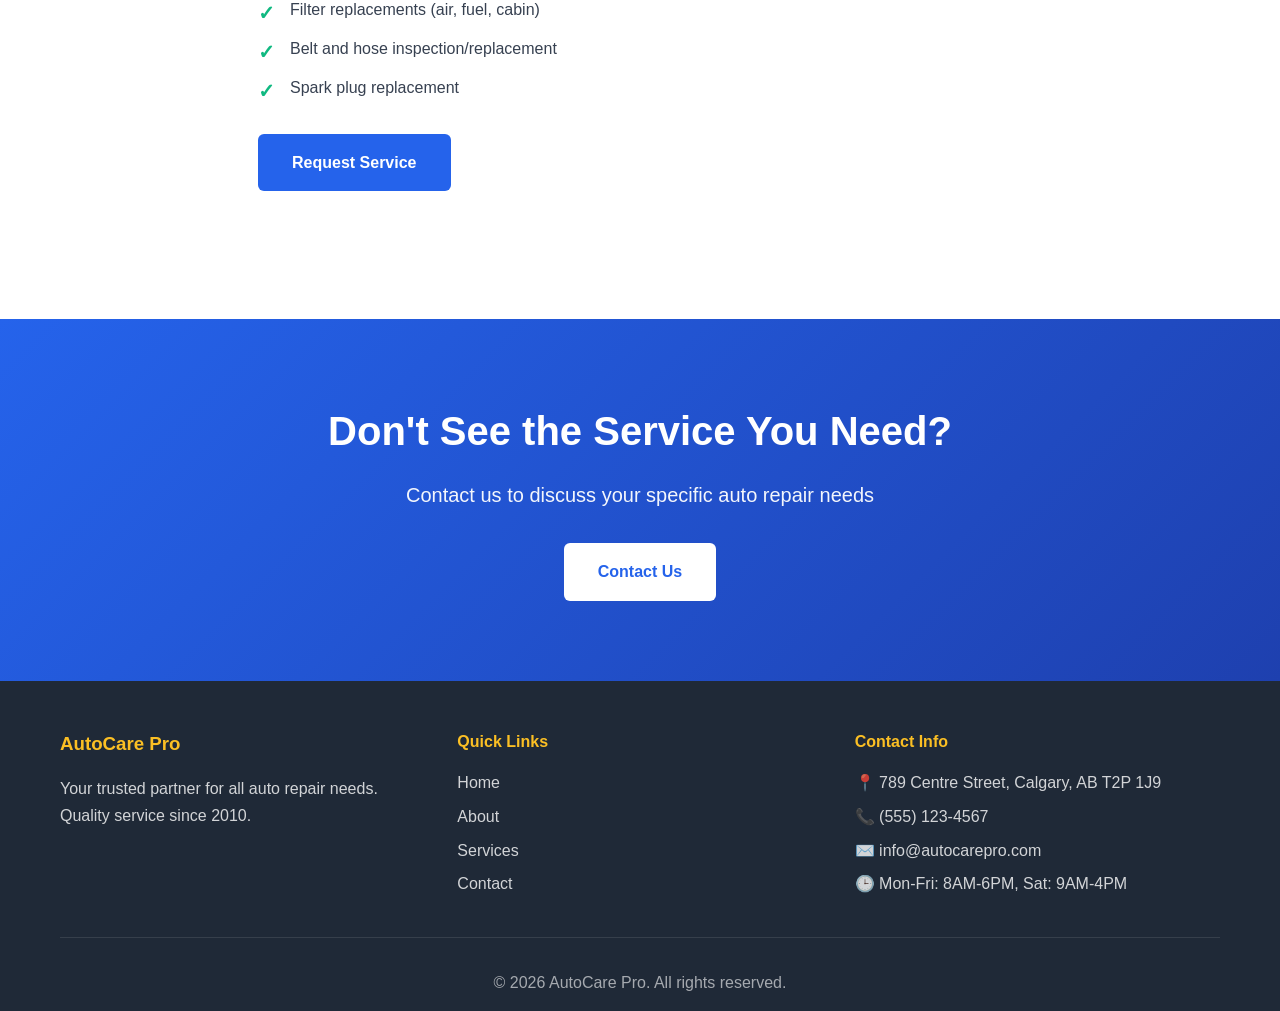
<file: services.html>
<!DOCTYPE html>
<html lang="en">
<head>
    <meta charset="UTF-8">
    <meta name="viewport" content="width=device-width, initial-scale=1.0">
    <meta name="description" content="Comprehensive auto repair and maintenance services - Engine, brakes, oil changes, and more">
    <title>Services - Auto Repair Shop</title>
    <link rel="stylesheet" href="css/services.css">
</head>
<body>
    <!-- Navigation Header -->
    <header class="main-header">
        <nav class="navbar">
            <div class="nav-container">
                <div class="logo">
                    <h1>AutoCare Pro</h1>
                </div>
                <button class="menu-toggle" aria-label="Toggle menu">
                    <span></span>
                    <span></span>
                    <span></span>
                </button>
                <ul class="nav-menu">
                    <li><a href="index.html">Home</a></li>
                    <li><a href="about.html">About</a></li>
                    <li><a href="services.html" class="active">Services</a></li>
                    <li><a href="contact.html">Contact</a></li>
                </ul>
            </div>
        </nav>
    </header>

    <!-- Main Content -->
    <main>
        <!-- Page Header -->
        <section class="page-header">
            <div class="container">
                <h1>Our Services</h1>
                <p>Comprehensive auto repair and maintenance solutions</p>
            </div>
        </section>

        <!-- Services Grid Section -->
        <section class="services-section">
            <div class="container">
                <!-- Engine Services -->
                <div class="service-detail">
                    <div class="service-icon-large">🔩</div>
                    <div class="service-info">
                        <h2>Engine Repair & Diagnostics</h2>
                        <p>Our expert technicians use state-of-the-art diagnostic equipment to quickly identify and repair engine issues. From minor tune-ups to major overhauls, we handle it all.</p>
                        <ul class="service-features">
                            <li>Complete engine diagnostics</li>
                            <li>Check engine light diagnosis</li>
                            <li>Engine tune-ups and maintenance</li>
                            <li>Timing belt replacement</li>
                            <li>Performance optimization</li>
                        </ul>
                        <a href="contact.html" class="btn btn-primary">Request Service</a>
                    </div>
                </div>

                <!-- Brake Services -->
                <div class="service-detail reverse">
                    <div class="service-icon-large">🛞</div>
                    <div class="service-info">
                        <h2>Brake Services</h2>
                        <p>Your safety is our priority. We provide comprehensive brake inspection, maintenance, and repair services to ensure your vehicle stops safely every time.</p>
                        <ul class="service-features">
                            <li>Brake pad and rotor replacement</li>
                            <li>Brake fluid flush and replacement</li>
                            <li>Anti-lock brake system (ABS) repair</li>
                            <li>Brake line inspection and repair</li>
                            <li>Emergency brake adjustment</li>
                        </ul>
                        <a href="contact.html" class="btn btn-primary">Request Service</a>
                    </div>
                </div>

                <!-- Oil Change -->
                <div class="service-detail">
                    <div class="service-icon-large">🛢️</div>
                    <div class="service-info">
                        <h2>Oil Change & Fluid Services</h2>
                        <p>Regular oil changes are essential for engine health. We offer quick, professional oil changes using premium oils and filters.</p>
                        <ul class="service-features">
                            <li>Conventional and synthetic oil changes</li>
                            <li>Multi-point inspection included</li>
                            <li>Transmission fluid service</li>
                            <li>Coolant flush and fill</li>
                            <li>Power steering fluid service</li>
                        </ul>
                        <a href="contact.html" class="btn btn-primary">Request Service</a>
                    </div>
                </div>

                <!-- Battery Services -->
                <div class="service-detail reverse">
                    <div class="service-icon-large">🔋</div>
                    <div class="service-info">
                        <h2>Battery & Electrical Services</h2>
                        <p>Dead battery? Electrical issues? We diagnose and repair all electrical problems, from battery replacement to complex wiring repairs.</p>
                        <ul class="service-features">
                            <li>Battery testing and replacement</li>
                            <li>Alternator and starter repair</li>
                            <li>Electrical system diagnostics</li>
                            <li>Wiring repairs</li>
                            <li>Lighting system service</li>
                        </ul>
                        <a href="contact.html" class="btn btn-primary">Request Service</a>
                    </div>
                </div>

                <!-- AC Services -->
                <div class="service-detail">
                    <div class="service-icon-large">❄️</div>
                    <div class="service-info">
                        <h2>Air Conditioning Service</h2>
                        <p>Stay comfortable year-round with our AC repair and maintenance services. We handle refrigerant recharge, leak detection, and complete system repairs.</p>
                        <ul class="service-features">
                            <li>AC system diagnostics</li>
                            <li>Refrigerant recharge</li>
                            <li>Compressor repair/replacement</li>
                            <li>Leak detection and repair</li>
                            <li>Cabin air filter replacement</li>
                        </ul>
                        <a href="contact.html" class="btn btn-primary">Request Service</a>
                    </div>
                </div>

                <!-- Transmission Services -->
                <div class="service-detail reverse">
                    <div class="service-icon-large">⚙️</div>
                    <div class="service-info">
                        <h2>Transmission Service & Repair</h2>
                        <p>From routine maintenance to major repairs, we have the expertise to keep your transmission running smoothly.</p>
                        <ul class="service-features">
                            <li>Transmission fluid service</li>
                            <li>Transmission diagnostics</li>
                            <li>Clutch repair (manual transmissions)</li>
                            <li>Complete transmission rebuild</li>
                            <li>Transfer case service (4WD/AWD)</li>
                        </ul>
                        <a href="contact.html" class="btn btn-primary">Request Service</a>
                    </div>
                </div>

                <!-- Tire Services -->
                <div class="service-detail">
                    <div class="service-icon-large">🚗</div>
                    <div class="service-info">
                        <h2>Tire Services</h2>
                        <p>Proper tire maintenance is crucial for safety and performance. We offer complete tire services including rotation, balancing, and replacement.</p>
                        <ul class="service-features">
                            <li>Tire rotation and balancing</li>
                            <li>Tire pressure monitoring system (TPMS) service</li>
                            <li>Flat tire repair</li>
                            <li>New tire sales and installation</li>
                            <li>Wheel alignment</li>
                        </ul>
                        <a href="contact.html" class="btn btn-primary">Request Service</a>
                    </div>
                </div>

                <!-- Suspension Services -->
                <div class="service-detail reverse">
                    <div class="service-icon-large">🔧</div>
                    <div class="service-info">
                        <h2>Suspension & Steering</h2>
                        <p>A properly functioning suspension system ensures a smooth, safe ride. We diagnose and repair all suspension and steering components.</p>
                        <ul class="service-features">
                            <li>Shock and strut replacement</li>
                            <li>Ball joint replacement</li>
                            <li>Steering system repair</li>
                            <li>Wheel alignment</li>
                            <li>Suspension inspection</li>
                        </ul>
                        <a href="contact.html" class="btn btn-primary">Request Service</a>
                    </div>
                </div>

                <!-- Preventive Maintenance -->
                <div class="service-detail">
                    <div class="service-icon-large">📋</div>
                    <div class="service-info">
                        <h2>Preventive Maintenance</h2>
                        <p>Regular maintenance keeps your vehicle running reliably and prevents costly repairs. We follow manufacturer recommendations for all maintenance services.</p>
                        <ul class="service-features">
                            <li>Scheduled maintenance services</li>
                            <li>Multi-point inspections</li>
                            <li>Filter replacements (air, fuel, cabin)</li>
                            <li>Belt and hose inspection/replacement</li>
                            <li>Spark plug replacement</li>
                        </ul>
                        <a href="contact.html" class="btn btn-primary">Request Service</a>
                    </div>
                </div>
            </div>
        </section>

        <!-- Call to Action -->
        <section class="cta-section">
            <div class="container">
                <h2>Don't See the Service You Need?</h2>
                <p>Contact us to discuss your specific auto repair needs</p>
                <a href="contact.html" class="btn btn-light">Contact Us</a>
            </div>
        </section>
    </main>

    <!-- Footer -->
    <footer class="main-footer">
        <div class="container">
            <div class="footer-content">
                <div class="footer-section">
                    <h3>AutoCare Pro</h3>
                    <p>Your trusted partner for all auto repair needs. Quality service since 2010.</p>
                </div>
                <div class="footer-section">
                    <h4>Quick Links</h4>
                    <ul>
                        <li><a href="index.html">Home</a></li>
                        <li><a href="about.html">About</a></li>
                        <li><a href="services.html">Services</a></li>
                        <li><a href="contact.html">Contact</a></li>
                    </ul>
                </div>
                <div class="footer-section">
                    <h4>Contact Info</h4>
                    <ul>
                        <li>📍 789 Centre Street, Calgary, AB T2P 1J9</li>
                        <li>📞 (555) 123-4567</li>
                        <li>✉️ info@autocarepro.com</li>
                        <li>🕒 Mon-Fri: 8AM-6PM, Sat: 9AM-4PM</li>
                    </ul>
                </div>
            </div>
            <div class="footer-bottom">
                <p>&copy; 2026 AutoCare Pro. All rights reserved.</p>
            </div>
        </div>
    </footer>

    <!-- Floating WhatsApp Button -->
    <a href="https://wa.me/15551234567" class="whatsapp-float" target="_blank" aria-label="Chat on WhatsApp">
        <svg viewBox="0 0 32 32" fill="currentColor">
            <path d="M16 0C7.164 0 0 7.164 0 16c0 2.824.739 5.479 2.032 7.768L0 32l8.447-2.017A15.935 15.935 0 0016 32c8.836 0 16-7.164 16-16S24.836 0 16 0zm8.074 22.558c-.365.944-1.802 1.735-2.95 1.967-.771.154-1.771.277-5.143-1.107-4.321-1.77-7.105-6.137-7.318-6.417-.213-.28-1.733-2.305-1.733-4.397s1.094-3.12 1.484-3.545c.39-.424.851-.531 1.136-.531.285 0 .57.003.82.016.266.013.623-.1.974.744.36.867 1.229 2.998 1.336 3.215.107.216.179.469.036.749-.143.28-.214.455-.428.699-.213.244-.448.544-.64.73-.213.207-.435.43-.187.848.248.418 1.103 1.816 2.369 2.94 1.627 1.447 2.999 1.896 3.425 2.11.426.214.675.179.925-.107.25-.285.71-.821 1.137-1.357.304-.382.682-.43 1.094-.25.412.18 2.616 1.233 3.066 1.456.45.224.748.335.856.523.107.188.107 1.094-.257 2.038z"/>
        </svg>
    </a>

    <!-- JavaScript -->
    <script src="js/main.js"></script>
</body>
</html>
</file>
<file: css/home.css>
/* ==========================================
   HOME PAGE STYLES - AutoCare Pro
   Modern, responsive design for home page
   ========================================== */

/* CSS Variables for consistent theming */
:root {
    --primary-color: #2563eb;
    --secondary-color: #fbbf24;
    --dark-color: #1f2937;
    --light-color: #f9fafb;
    --text-color: #374151;
    --text-light: #6b7280;
    --border-color: #e5e7eb;
    --success-color: #10b981;
    --white: #ffffff;
    --shadow-sm: 0 1px 2px 0 rgba(0, 0, 0, 0.05);
    --shadow-md: 0 4px 6px -1px rgba(0, 0, 0, 0.1);
    --shadow-lg: 0 10px 15px -3px rgba(0, 0, 0, 0.1);
    --transition: all 0.3s ease;
}

/* Reset and Base Styles */
* {
    margin: 0;
    padding: 0;
    box-sizing: border-box;
}

body {
    font-family: -apple-system, BlinkMacSystemFont, 'Segoe UI', 'Roboto', 'Helvetica Neue', Arial, sans-serif;
    line-height: 1.6;
    color: var(--text-color);
    background-color: var(--white);
}

.container {
    max-width: 1200px;
    margin: 0 auto;
    padding: 0 20px;
}

/* ==========================================
   HEADER & NAVIGATION
   ========================================== */
.main-header {
    background-color: var(--white);
    box-shadow: var(--shadow-md);
    position: sticky;
    top: 0;
    z-index: 1000;
}

.navbar {
    padding: 1rem 0;
}

.nav-container {
    max-width: 1200px;
    margin: 0 auto;
    padding: 0 20px;
    display: flex;
    justify-content: space-between;
    align-items: center;
}

.logo h1 {
    font-size: 1.5rem;
    color: var(--primary-color);
    font-weight: 700;
}

.nav-menu {
    display: flex;
    list-style: none;
    gap: 2rem;
}

.nav-menu a {
    text-decoration: none;
    color: var(--text-color);
    font-weight: 500;
    transition: var(--transition);
    padding: 0.5rem 0;
    border-bottom: 2px solid transparent;
}

.nav-menu a:hover,
.nav-menu a.active {
    color: var(--primary-color);
    border-bottom-color: var(--primary-color);
}

/* Mobile Menu Toggle */
.menu-toggle {
    display: none;
    flex-direction: column;
    gap: 4px;
    background: none;
    border: none;
    cursor: pointer;
    padding: 8px;
}

.menu-toggle span {
    width: 25px;
    height: 3px;
    background-color: var(--dark-color);
    transition: var(--transition);
}

/* ==========================================
   HERO SECTION
   ========================================== */
.hero {
    position: relative;
    height: 600px;
    background: linear-gradient(135deg, var(--primary-color) 0%, #1e40af 100%);
    display: flex;
    align-items: center;
    justify-content: center;
    color: var(--white);
    overflow: hidden;
}

.hero::before {
    content: '';
    position: absolute;
    top: 0;
    left: 0;
    right: 0;
    bottom: 0;
    background: url('https://images.unsplash.com/photo-1486262715619-67b85e0b08d3?w=1600') center/cover;
    opacity: 0.15;
}

.hero-overlay {
    position: absolute;
    top: 0;
    left: 0;
    right: 0;
    bottom: 0;
    background: linear-gradient(135deg, rgba(37, 99, 235, 0.9) 0%, rgba(30, 64, 175, 0.9) 100%);
}

.hero-content {
    position: relative;
    z-index: 2;
    text-align: center;
    max-width: 800px;
    padding: 0 20px;
}

.hero-title {
    font-size: 3.5rem;
    font-weight: 800;
    margin-bottom: 1rem;
    text-shadow: 0 2px 4px rgba(0, 0, 0, 0.2);
}

.hero-subtitle {
    font-size: 1.25rem;
    margin-bottom: 2rem;
    opacity: 0.95;
}

.hero-buttons {
    display: flex;
    gap: 1rem;
    justify-content: center;
    flex-wrap: wrap;
}

/* ==========================================
   BUTTONS
   ========================================== */
.btn {
    display: inline-block;
    padding: 0.875rem 2rem;
    text-decoration: none;
    border-radius: 6px;
    font-weight: 600;
    transition: var(--transition);
    border: 2px solid transparent;
    cursor: pointer;
    font-size: 1rem;
}

.btn-primary {
    background-color: var(--secondary-color);
    color: var(--dark-color);
}

.btn-primary:hover {
    background-color: #f59e0b;
    transform: translateY(-2px);
    box-shadow: var(--shadow-lg);
}

.btn-secondary {
    background-color: transparent;
    color: var(--white);
    border-color: var(--white);
}

.btn-secondary:hover {
    background-color: var(--white);
    color: var(--primary-color);
}

.btn-light {
    background-color: var(--white);
    color: var(--primary-color);
}

.btn-light:hover {
    background-color: var(--light-color);
    transform: translateY(-2px);
}

/* ==========================================
   HIGHLIGHTS SECTION
   ========================================== */
.highlights {
    padding: 5rem 0;
    background-color: var(--light-color);
}

.section-title {
    text-align: center;
    font-size: 2.5rem;
    font-weight: 700;
    color: var(--dark-color);
    margin-bottom: 3rem;
}

.highlights-grid {
    display: grid;
    grid-template-columns: repeat(auto-fit, minmax(250px, 1fr));
    gap: 2rem;
}

.highlight-card {
    background-color: var(--white);
    padding: 2rem;
    border-radius: 10px;
    text-align: center;
    box-shadow: var(--shadow-md);
    transition: var(--transition);
}

.highlight-card:hover {
    transform: translateY(-5px);
    box-shadow: var(--shadow-lg);
}

.highlight-icon {
    font-size: 3rem;
    margin-bottom: 1rem;
}

.highlight-card h3 {
    font-size: 1.5rem;
    color: var(--dark-color);
    margin-bottom: 0.75rem;
}

.highlight-card p {
    color: var(--text-light);
    line-height: 1.7;
}

/* ==========================================
   SERVICES PREVIEW SECTION
   ========================================== */
.services-preview {
    padding: 5rem 0;
    background-color: var(--white);
}

.section-subtitle {
    text-align: center;
    font-size: 1.125rem;
    color: var(--text-light);
    margin-bottom: 3rem;
}

.services-grid {
    display: grid;
    grid-template-columns: repeat(auto-fit, minmax(280px, 1fr));
    gap: 2rem;
    margin-bottom: 3rem;
}

.service-card {
    background-color: var(--light-color);
    padding: 2rem;
    border-radius: 10px;
    text-align: center;
    transition: var(--transition);
    border: 2px solid transparent;
}

.service-card:hover {
    border-color: var(--primary-color);
    transform: translateY(-5px);
    box-shadow: var(--shadow-lg);
}

.service-icon {
    font-size: 3rem;
    margin-bottom: 1rem;
}

.service-card h3 {
    font-size: 1.25rem;
    color: var(--dark-color);
    margin-bottom: 0.75rem;
}

.service-card p {
    color: var(--text-light);
    margin-bottom: 1rem;
    line-height: 1.6;
}

.service-link {
    color: var(--primary-color);
    text-decoration: none;
    font-weight: 600;
    transition: var(--transition);
}

.service-link:hover {
    color: #1e40af;
}

.cta-button {
    text-align: center;
    margin-top: 2rem;
}

/* ==========================================
   CALL TO ACTION SECTION
   ========================================== */
.cta-section {
    background: linear-gradient(135deg, var(--primary-color) 0%, #1e40af 100%);
    color: var(--white);
    padding: 5rem 0;
    text-align: center;
}

.cta-section h2 {
    font-size: 2.5rem;
    margin-bottom: 1rem;
    font-weight: 700;
}

.cta-section p {
    font-size: 1.25rem;
    margin-bottom: 2rem;
    opacity: 0.95;
}

/* ==========================================
   FOOTER
   ========================================== */
.main-footer {
    background-color: var(--dark-color);
    color: var(--white);
    padding: 3rem 0 1rem;
}

.footer-content {
    display: grid;
    grid-template-columns: repeat(auto-fit, minmax(250px, 1fr));
    gap: 2rem;
    margin-bottom: 2rem;
}

.footer-section h3,
.footer-section h4 {
    margin-bottom: 1rem;
    color: var(--secondary-color);
}

.footer-section p {
    color: rgba(255, 255, 255, 0.8);
    line-height: 1.7;
}

.footer-section ul {
    list-style: none;
}

.footer-section ul li {
    margin-bottom: 0.5rem;
    color: rgba(255, 255, 255, 0.8);
}

.footer-section a {
    color: rgba(255, 255, 255, 0.8);
    text-decoration: none;
    transition: var(--transition);
}

.footer-section a:hover {
    color: var(--secondary-color);
}

.footer-bottom {
    text-align: center;
    padding-top: 2rem;
    border-top: 1px solid rgba(255, 255, 255, 0.1);
}

.footer-bottom p {
    color: rgba(255, 255, 255, 0.6);
}

/* ==========================================
   WHATSAPP FLOATING BUTTON
   ========================================== */
.whatsapp-float {
    position: fixed;
    bottom: 30px;
    right: 30px;
    width: 60px;
    height: 60px;
    background-color: #25d366;
    color: var(--white);
    border-radius: 50%;
    display: flex;
    align-items: center;
    justify-content: center;
    box-shadow: 0 4px 12px rgba(37, 211, 102, 0.4);
    z-index: 999;
    transition: var(--transition);
    text-decoration: none;
}

.whatsapp-float:hover {
    background-color: #20ba5a;
    transform: scale(1.1);
    box-shadow: 0 6px 16px rgba(37, 211, 102, 0.5);
}

.whatsapp-float svg {
    width: 32px;
    height: 32px;
}

/* ==========================================
   RESPONSIVE DESIGN
   ========================================== */

/* Tablet Screens */
@media (max-width: 768px) {
    .nav-menu {
        position: absolute;
        top: 100%;
        left: 0;
        right: 0;
        background-color: var(--white);
        flex-direction: column;
        padding: 1rem 0;
        gap: 0;
        box-shadow: var(--shadow-md);
        max-height: 0;
        overflow: hidden;
        transition: max-height 0.3s ease;
    }

    .nav-menu.active {
        max-height: 400px;
    }

    .nav-menu li {
        text-align: center;
        padding: 0.75rem 0;
    }

    .menu-toggle {
        display: flex;
    }

    .hero-title {
        font-size: 2.5rem;
    }

    .hero-subtitle {
        font-size: 1.125rem;
    }

    .section-title {
        font-size: 2rem;
    }

    .highlights-grid,
    .services-grid {
        grid-template-columns: 1fr;
    }

    .footer-content {
        grid-template-columns: 1fr;
        text-align: center;
    }
}

/* Mobile Screens */
@media (max-width: 480px) {
    .hero {
        height: 500px;
    }

    .hero-title {
        font-size: 2rem;
    }

    .hero-subtitle {
        font-size: 1rem;
    }

    .hero-buttons {
        flex-direction: column;
        align-items: center;
    }

    .btn {
        width: 100%;
        max-width: 300px;
    }

    .section-title {
        font-size: 1.75rem;
    }

    .cta-section h2 {
        font-size: 1.75rem;
    }

    .whatsapp-float {
        bottom: 20px;
        right: 20px;
        width: 50px;
        height: 50px;
    }

    .whatsapp-float svg {
        width: 26px;
        height: 26px;
    }
}
</file>
<file: css/about.css>
/* ==========================================
   ABOUT PAGE STYLES - AutoCare Pro
   Modern, responsive design for about page
   ========================================== */

/* CSS Variables (matching home page) */
:root {
    --primary-color: #2563eb;
    --secondary-color: #fbbf24;
    --dark-color: #1f2937;
    --light-color: #f9fafb;
    --text-color: #374151;
    --text-light: #6b7280;
    --border-color: #e5e7eb;
    --success-color: #10b981;
    --white: #ffffff;
    --shadow-sm: 0 1px 2px 0 rgba(0, 0, 0, 0.05);
    --shadow-md: 0 4px 6px -1px rgba(0, 0, 0, 0.1);
    --shadow-lg: 0 10px 15px -3px rgba(0, 0, 0, 0.1);
    --transition: all 0.3s ease;
}

/* Import common styles from home.css */
* {
    margin: 0;
    padding: 0;
    box-sizing: border-box;
}

body {
    font-family: -apple-system, BlinkMacSystemFont, 'Segoe UI', 'Roboto', 'Helvetica Neue', Arial, sans-serif;
    line-height: 1.6;
    color: var(--text-color);
    background-color: var(--white);
}

.container {
    max-width: 1200px;
    margin: 0 auto;
    padding: 0 20px;
}

/* ==========================================
   HEADER & NAVIGATION (Same as home)
   ========================================== */
.main-header {
    background-color: var(--white);
    box-shadow: var(--shadow-md);
    position: sticky;
    top: 0;
    z-index: 1000;
}

.navbar {
    padding: 1rem 0;
}

.nav-container {
    max-width: 1200px;
    margin: 0 auto;
    padding: 0 20px;
    display: flex;
    justify-content: space-between;
    align-items: center;
}

.logo h1 {
    font-size: 1.5rem;
    color: var(--primary-color);
    font-weight: 700;
}

.nav-menu {
    display: flex;
    list-style: none;
    gap: 2rem;
}

.nav-menu a {
    text-decoration: none;
    color: var(--text-color);
    font-weight: 500;
    transition: var(--transition);
    padding: 0.5rem 0;
    border-bottom: 2px solid transparent;
}

.nav-menu a:hover,
.nav-menu a.active {
    color: var(--primary-color);
    border-bottom-color: var(--primary-color);
}

.menu-toggle {
    display: none;
    flex-direction: column;
    gap: 4px;
    background: none;
    border: none;
    cursor: pointer;
    padding: 8px;
}

.menu-toggle span {
    width: 25px;
    height: 3px;
    background-color: var(--dark-color);
    transition: var(--transition);
}

/* ==========================================
   PAGE HEADER
   ========================================== */
.page-header {
    background: linear-gradient(135deg, var(--primary-color) 0%, #1e40af 100%);
    color: var(--white);
    padding: 4rem 0;
    text-align: center;
}

.page-header h1 {
    font-size: 3rem;
    font-weight: 700;
    margin-bottom: 0.5rem;
}

.page-header p {
    font-size: 1.25rem;
    opacity: 0.95;
}

/* ==========================================
   COMPANY STORY SECTION
   ========================================== */
.company-story {
    padding: 5rem 0;
    background-color: var(--white);
}

.story-grid {
    display: grid;
    grid-template-columns: 1fr 1fr;
    gap: 3rem;
    align-items: center;
}

.story-image {
    display: flex;
    justify-content: center;
    align-items: center;
}

.image-placeholder {
    width: 100%;
    height: 400px;
    background: linear-gradient(135deg, var(--light-color) 0%, var(--border-color) 100%);
    border-radius: 10px;
    display: flex;
    align-items: center;
    justify-content: center;
    font-size: 8rem;
}

.story-content h2 {
    font-size: 2.5rem;
    color: var(--dark-color);
    margin-bottom: 1.5rem;
}

.story-content p {
    color: var(--text-light);
    line-height: 1.8;
    margin-bottom: 1.5rem;
    font-size: 1.0625rem;
}

/* ==========================================
   MISSION & VALUES SECTION
   ========================================== */
.mission-values {
    padding: 5rem 0;
    background-color: var(--light-color);
}

.section-title {
    text-align: center;
    font-size: 2.5rem;
    font-weight: 700;
    color: var(--dark-color);
    margin-bottom: 3rem;
}

.values-grid {
    display: grid;
    grid-template-columns: repeat(auto-fit, minmax(280px, 1fr));
    gap: 2rem;
}

.value-card {
    background-color: var(--white);
    padding: 2rem;
    border-radius: 10px;
    text-align: center;
    box-shadow: var(--shadow-md);
    transition: var(--transition);
}

.value-card:hover {
    transform: translateY(-5px);
    box-shadow: var(--shadow-lg);
}

.value-icon {
    font-size: 3rem;
    margin-bottom: 1rem;
}

.value-card h3 {
    font-size: 1.5rem;
    color: var(--dark-color);
    margin-bottom: 1rem;
}

.value-card p {
    color: var(--text-light);
    line-height: 1.7;
}

/* ==========================================
   TEAM SECTION
   ========================================== */
.team-section {
    padding: 5rem 0;
    background-color: var(--white);
}

.section-subtitle {
    text-align: center;
    font-size: 1.125rem;
    color: var(--text-light);
    margin-bottom: 3rem;
}

.team-grid {
    display: grid;
    grid-template-columns: repeat(auto-fit, minmax(250px, 1fr));
    gap: 2rem;
}

.team-member {
    background-color: var(--light-color);
    padding: 2rem;
    border-radius: 10px;
    text-align: center;
    transition: var(--transition);
}

.team-member:hover {
    transform: translateY(-5px);
    box-shadow: var(--shadow-lg);
}

.member-photo {
    width: 120px;
    height: 120px;
    margin: 0 auto 1.5rem;
    background: linear-gradient(135deg, var(--primary-color) 0%, #1e40af 100%);
    border-radius: 50%;
    display: flex;
    align-items: center;
    justify-content: center;
    font-size: 3rem;
}

.team-member h3 {
    font-size: 1.25rem;
    color: var(--dark-color);
    margin-bottom: 0.5rem;
}

.member-role {
    color: var(--primary-color);
    font-weight: 600;
    margin-bottom: 1rem;
}

.member-bio {
    color: var(--text-light);
    line-height: 1.7;
    font-size: 0.9375rem;
}

/* ==========================================
   CERTIFICATIONS SECTION
   ========================================== */
.certifications {
    padding: 5rem 0;
    background-color: var(--light-color);
}

.cert-grid {
    display: grid;
    grid-template-columns: repeat(auto-fit, minmax(200px, 1fr));
    gap: 2rem;
}

.cert-badge {
    background-color: var(--white);
    padding: 2rem;
    border-radius: 10px;
    text-align: center;
    box-shadow: var(--shadow-sm);
    transition: var(--transition);
}

.cert-badge:hover {
    transform: translateY(-5px);
    box-shadow: var(--shadow-md);
}

.cert-icon {
    font-size: 3rem;
    margin-bottom: 1rem;
}

.cert-badge p {
    color: var(--text-color);
    font-weight: 600;
}

/* ==========================================
   CALL TO ACTION
   ========================================== */
.cta-section {
    background: linear-gradient(135deg, var(--primary-color) 0%, #1e40af 100%);
    color: var(--white);
    padding: 5rem 0;
    text-align: center;
}

.cta-section h2 {
    font-size: 2.5rem;
    margin-bottom: 1rem;
    font-weight: 700;
}

.cta-section p {
    font-size: 1.25rem;
    margin-bottom: 2rem;
    opacity: 0.95;
}

.btn {
    display: inline-block;
    padding: 0.875rem 2rem;
    text-decoration: none;
    border-radius: 6px;
    font-weight: 600;
    transition: var(--transition);
    border: 2px solid transparent;
    cursor: pointer;
    font-size: 1rem;
}

.btn-primary {
    background-color: var(--secondary-color);
    color: var(--dark-color);
}

.btn-primary:hover {
    background-color: #f59e0b;
    transform: translateY(-2px);
    box-shadow: var(--shadow-lg);
}

/* ==========================================
   FOOTER (Same as home)
   ========================================== */
.main-footer {
    background-color: var(--dark-color);
    color: var(--white);
    padding: 3rem 0 1rem;
}

.footer-content {
    display: grid;
    grid-template-columns: repeat(auto-fit, minmax(250px, 1fr));
    gap: 2rem;
    margin-bottom: 2rem;
}

.footer-section h3,
.footer-section h4 {
    margin-bottom: 1rem;
    color: var(--secondary-color);
}

.footer-section p {
    color: rgba(255, 255, 255, 0.8);
    line-height: 1.7;
}

.footer-section ul {
    list-style: none;
}

.footer-section ul li {
    margin-bottom: 0.5rem;
    color: rgba(255, 255, 255, 0.8);
}

.footer-section a {
    color: rgba(255, 255, 255, 0.8);
    text-decoration: none;
    transition: var(--transition);
}

.footer-section a:hover {
    color: var(--secondary-color);
}

.footer-bottom {
    text-align: center;
    padding-top: 2rem;
    border-top: 1px solid rgba(255, 255, 255, 0.1);
}

.footer-bottom p {
    color: rgba(255, 255, 255, 0.6);
}

/* ==========================================
   WHATSAPP FLOATING BUTTON
   ========================================== */
.whatsapp-float {
    position: fixed;
    bottom: 30px;
    right: 30px;
    width: 60px;
    height: 60px;
    background-color: #25d366;
    color: var(--white);
    border-radius: 50%;
    display: flex;
    align-items: center;
    justify-content: center;
    box-shadow: 0 4px 12px rgba(37, 211, 102, 0.4);
    z-index: 999;
    transition: var(--transition);
    text-decoration: none;
}

.whatsapp-float:hover {
    background-color: #20ba5a;
    transform: scale(1.1);
    box-shadow: 0 6px 16px rgba(37, 211, 102, 0.5);
}

.whatsapp-float svg {
    width: 32px;
    height: 32px;
}

/* ==========================================
   RESPONSIVE DESIGN
   ========================================== */

@media (max-width: 768px) {
    .nav-menu {
        position: absolute;
        top: 100%;
        left: 0;
        right: 0;
        background-color: var(--white);
        flex-direction: column;
        padding: 1rem 0;
        gap: 0;
        box-shadow: var(--shadow-md);
        max-height: 0;
        overflow: hidden;
        transition: max-height 0.3s ease;
    }

    .nav-menu.active {
        max-height: 400px;
    }

    .nav-menu li {
        text-align: center;
        padding: 0.75rem 0;
    }

    .menu-toggle {
        display: flex;
    }

    .page-header h1 {
        font-size: 2.5rem;
    }

    .story-grid {
        grid-template-columns: 1fr;
        gap: 2rem;
    }

    .section-title {
        font-size: 2rem;
    }

    .team-grid,
    .values-grid {
        grid-template-columns: 1fr;
    }
}

@media (max-width: 480px) {
    .page-header h1 {
        font-size: 2rem;
    }

    .page-header p {
        font-size: 1rem;
    }

    .section-title {
        font-size: 1.75rem;
    }

    .story-content h2 {
        font-size: 2rem;
    }

    .image-placeholder {
        height: 300px;
        font-size: 6rem;
    }

    .cta-section h2 {
        font-size: 1.75rem;
    }

    .whatsapp-float {
        bottom: 20px;
        right: 20px;
        width: 50px;
        height: 50px;
    }

    .whatsapp-float svg {
        width: 26px;
        height: 26px;
    }
}
</file>
<file: css/contact.css>

</file>
<file: css/services.css>
/* ==========================================
   SERVICES PAGE STYLES - AutoCare Pro
   Modern, responsive design for services page
   ========================================== */

/* CSS Variables (matching home page) */
:root {
    --primary-color: #2563eb;
    --secondary-color: #fbbf24;
    --dark-color: #1f2937;
    --light-color: #f9fafb;
    --text-color: #374151;
    --text-light: #6b7280;
    --border-color: #e5e7eb;
    --success-color: #10b981;
    --white: #ffffff;
    --shadow-sm: 0 1px 2px 0 rgba(0, 0, 0, 0.05);
    --shadow-md: 0 4px 6px -1px rgba(0, 0, 0, 0.1);
    --shadow-lg: 0 10px 15px -3px rgba(0, 0, 0, 0.1);
    --transition: all 0.3s ease;
}

/* Base styles */
* {
    margin: 0;
    padding: 0;
    box-sizing: border-box;
}

body {
    font-family: -apple-system, BlinkMacSystemFont, 'Segoe UI', 'Roboto', 'Helvetica Neue', Arial, sans-serif;
    line-height: 1.6;
    color: var(--text-color);
    background-color: var(--white);
}

.container {
    max-width: 1200px;
    margin: 0 auto;
    padding: 0 20px;
}

/* ==========================================
   HEADER & NAVIGATION
   ========================================== */
.main-header {
    background-color: var(--white);
    box-shadow: var(--shadow-md);
    position: sticky;
    top: 0;
    z-index: 1000;
}

.navbar {
    padding: 1rem 0;
}

.nav-container {
    max-width: 1200px;
    margin: 0 auto;
    padding: 0 20px;
    display: flex;
    justify-content: space-between;
    align-items: center;
}

.logo h1 {
    font-size: 1.5rem;
    color: var(--primary-color);
    font-weight: 700;
}

.nav-menu {
    display: flex;
    list-style: none;
    gap: 2rem;
}

.nav-menu a {
    text-decoration: none;
    color: var(--text-color);
    font-weight: 500;
    transition: var(--transition);
    padding: 0.5rem 0;
    border-bottom: 2px solid transparent;
}

.nav-menu a:hover,
.nav-menu a.active {
    color: var(--primary-color);
    border-bottom-color: var(--primary-color);
}

.menu-toggle {
    display: none;
    flex-direction: column;
    gap: 4px;
    background: none;
    border: none;
    cursor: pointer;
    padding: 8px;
}

.menu-toggle span {
    width: 25px;
    height: 3px;
    background-color: var(--dark-color);
    transition: var(--transition);
}

/* ==========================================
   PAGE HEADER
   ========================================== */
.page-header {
    background: linear-gradient(135deg, var(--primary-color) 0%, #1e40af 100%);
    color: var(--white);
    padding: 4rem 0;
    text-align: center;
}

.page-header h1 {
    font-size: 3rem;
    font-weight: 700;
    margin-bottom: 0.5rem;
}

.page-header p {
    font-size: 1.25rem;
    opacity: 0.95;
}

/* ==========================================
   SERVICES SECTION
   ========================================== */
.services-section {
    padding: 5rem 0;
    background-color: var(--white);
}

.service-detail {
    display: grid;
    grid-template-columns: 150px 1fr;
    gap: 3rem;
    align-items: start;
    padding: 3rem 0;
    border-bottom: 1px solid var(--border-color);
}

.service-detail:last-child {
    border-bottom: none;
}

/* Alternate layout for every other service */
.service-detail.reverse {
    grid-template-columns: 1fr 150px;
}

.service-detail.reverse .service-icon-large {
    order: 2;
}

.service-detail.reverse .service-info {
    order: 1;
}

.service-icon-large {
    font-size: 6rem;
    text-align: center;
    background: linear-gradient(135deg, var(--light-color) 0%, var(--border-color) 100%);
    width: 150px;
    height: 150px;
    display: flex;
    align-items: center;
    justify-content: center;
    border-radius: 10px;
    box-shadow: var(--shadow-sm);
}

.service-info h2 {
    font-size: 2rem;
    color: var(--dark-color);
    margin-bottom: 1rem;
}

.service-info > p {
    color: var(--text-light);
    line-height: 1.8;
    margin-bottom: 1.5rem;
    font-size: 1.0625rem;
}

.service-features {
    list-style: none;
    margin-bottom: 2rem;
}

.service-features li {
    position: relative;
    padding-left: 2rem;
    margin-bottom: 0.75rem;
    color: var(--text-color);
    line-height: 1.7;
}

.service-features li::before {
    content: '✓';
    position: absolute;
    left: 0;
    color: var(--success-color);
    font-weight: 700;
    font-size: 1.25rem;
}

/* ==========================================
   BUTTONS
   ========================================== */
.btn {
    display: inline-block;
    padding: 0.875rem 2rem;
    text-decoration: none;
    border-radius: 6px;
    font-weight: 600;
    transition: var(--transition);
    border: 2px solid transparent;
    cursor: pointer;
    font-size: 1rem;
}

.btn-primary {
    background-color: var(--primary-color);
    color: var(--white);
}

.btn-primary:hover {
    background-color: #1e40af;
    transform: translateY(-2px);
    box-shadow: var(--shadow-lg);
}

.btn-light {
    background-color: var(--white);
    color: var(--primary-color);
}

.btn-light:hover {
    background-color: var(--light-color);
    transform: translateY(-2px);
}

/* ==========================================
   CALL TO ACTION
   ========================================== */
.cta-section {
    background: linear-gradient(135deg, var(--primary-color) 0%, #1e40af 100%);
    color: var(--white);
    padding: 5rem 0;
    text-align: center;
}

.cta-section h2 {
    font-size: 2.5rem;
    margin-bottom: 1rem;
    font-weight: 700;
}

.cta-section p {
    font-size: 1.25rem;
    margin-bottom: 2rem;
    opacity: 0.95;
}

/* ==========================================
   FOOTER
   ========================================== */
.main-footer {
    background-color: var(--dark-color);
    color: var(--white);
    padding: 3rem 0 1rem;
}

.footer-content {
    display: grid;
    grid-template-columns: repeat(auto-fit, minmax(250px, 1fr));
    gap: 2rem;
    margin-bottom: 2rem;
}

.footer-section h3,
.footer-section h4 {
    margin-bottom: 1rem;
    color: var(--secondary-color);
}

.footer-section p {
    color: rgba(255, 255, 255, 0.8);
    line-height: 1.7;
}

.footer-section ul {
    list-style: none;
}

.footer-section ul li {
    margin-bottom: 0.5rem;
    color: rgba(255, 255, 255, 0.8);
}

.footer-section a {
    color: rgba(255, 255, 255, 0.8);
    text-decoration: none;
    transition: var(--transition);
}

.footer-section a:hover {
    color: var(--secondary-color);
}

.footer-bottom {
    text-align: center;
    padding-top: 2rem;
    border-top: 1px solid rgba(255, 255, 255, 0.1);
}

.footer-bottom p {
    color: rgba(255, 255, 255, 0.6);
}

/* ==========================================
   WHATSAPP FLOATING BUTTON
   ========================================== */
.whatsapp-float {
    position: fixed;
    bottom: 30px;
    right: 30px;
    width: 60px;
    height: 60px;
    background-color: #25d366;
    color: var(--white);
    border-radius: 50%;
    display: flex;
    align-items: center;
    justify-content: center;
    box-shadow: 0 4px 12px rgba(37, 211, 102, 0.4);
    z-index: 999;
    transition: var(--transition);
    text-decoration: none;
}

.whatsapp-float:hover {
    background-color: #20ba5a;
    transform: scale(1.1);
    box-shadow: 0 6px 16px rgba(37, 211, 102, 0.5);
}

.whatsapp-float svg {
    width: 32px;
    height: 32px;
}

/* ==========================================
   RESPONSIVE DESIGN
   ========================================== */

@media (max-width: 768px) {
    .nav-menu {
        position: absolute;
        top: 100%;
        left: 0;
        right: 0;
        background-color: var(--white);
        flex-direction: column;
        padding: 1rem 0;
        gap: 0;
        box-shadow: var(--shadow-md);
        max-height: 0;
        overflow: hidden;
        transition: max-height 0.3s ease;
    }

    .nav-menu.active {
        max-height: 400px;
    }

    .nav-menu li {
        text-align: center;
        padding: 0.75rem 0;
    }

    .menu-toggle {
        display: flex;
    }

    .page-header h1 {
        font-size: 2.5rem;
    }

    .service-detail,
    .service-detail.reverse {
        grid-template-columns: 1fr;
        gap: 2rem;
        padding: 2rem 0;
    }

    .service-detail.reverse .service-icon-large,
    .service-detail.reverse .service-info {
        order: initial;
    }

    .service-icon-large {
        margin: 0 auto;
    }

    .service-info h2 {
        font-size: 1.75rem;
        text-align: center;
    }

    .service-info > p {
        text-align: center;
    }
}

@media (max-width: 480px) {
    .page-header h1 {
        font-size: 2rem;
    }

    .page-header p {
        font-size: 1rem;
    }

    .service-icon-large {
        width: 120px;
        height: 120px;
        font-size: 4rem;
    }

    .service-info h2 {
        font-size: 1.5rem;
    }

    .cta-section h2 {
        font-size: 1.75rem;
    }

    .btn {
        width: 100%;
        max-width: 300px;
    }

    .whatsapp-float {
        bottom: 20px;
        right: 20px;
        width: 50px;
        height: 50px;
    }

    .whatsapp-float svg {
        width: 26px;
        height: 26px;
    }
}
</file>
